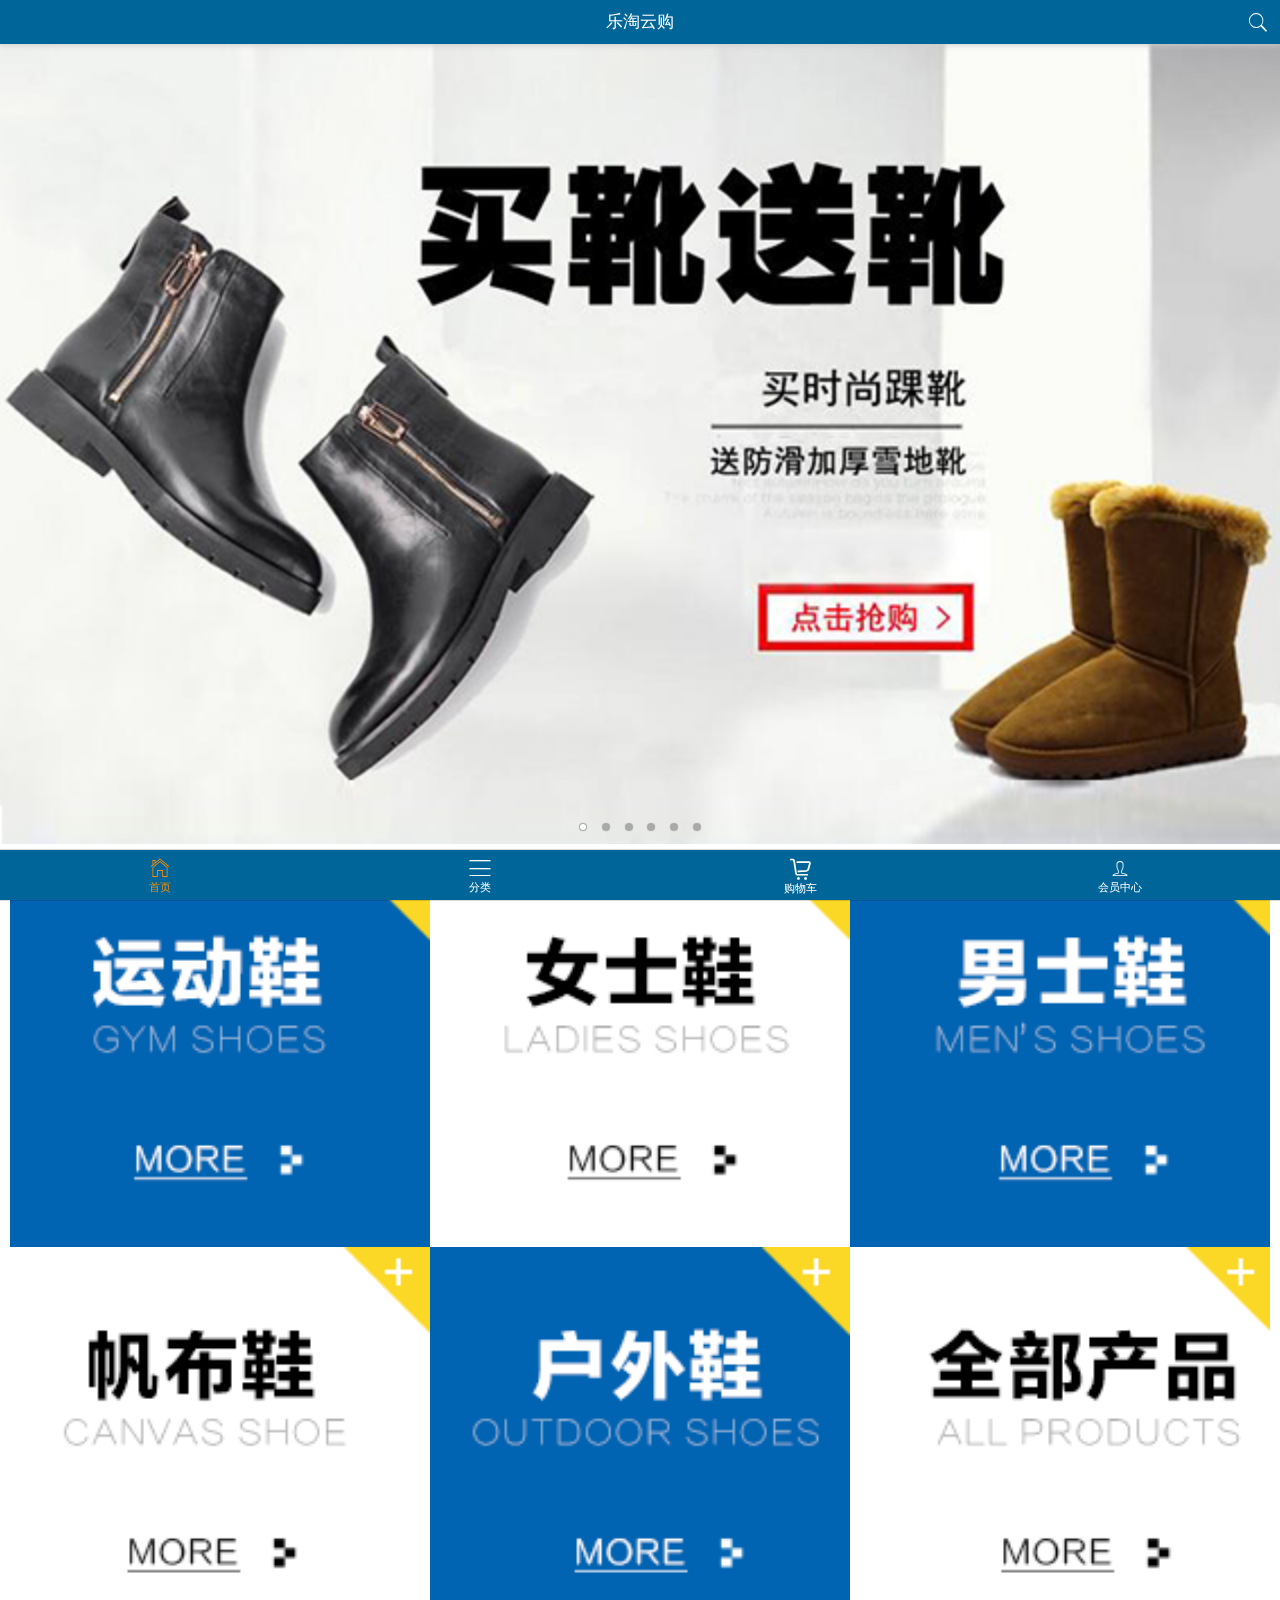
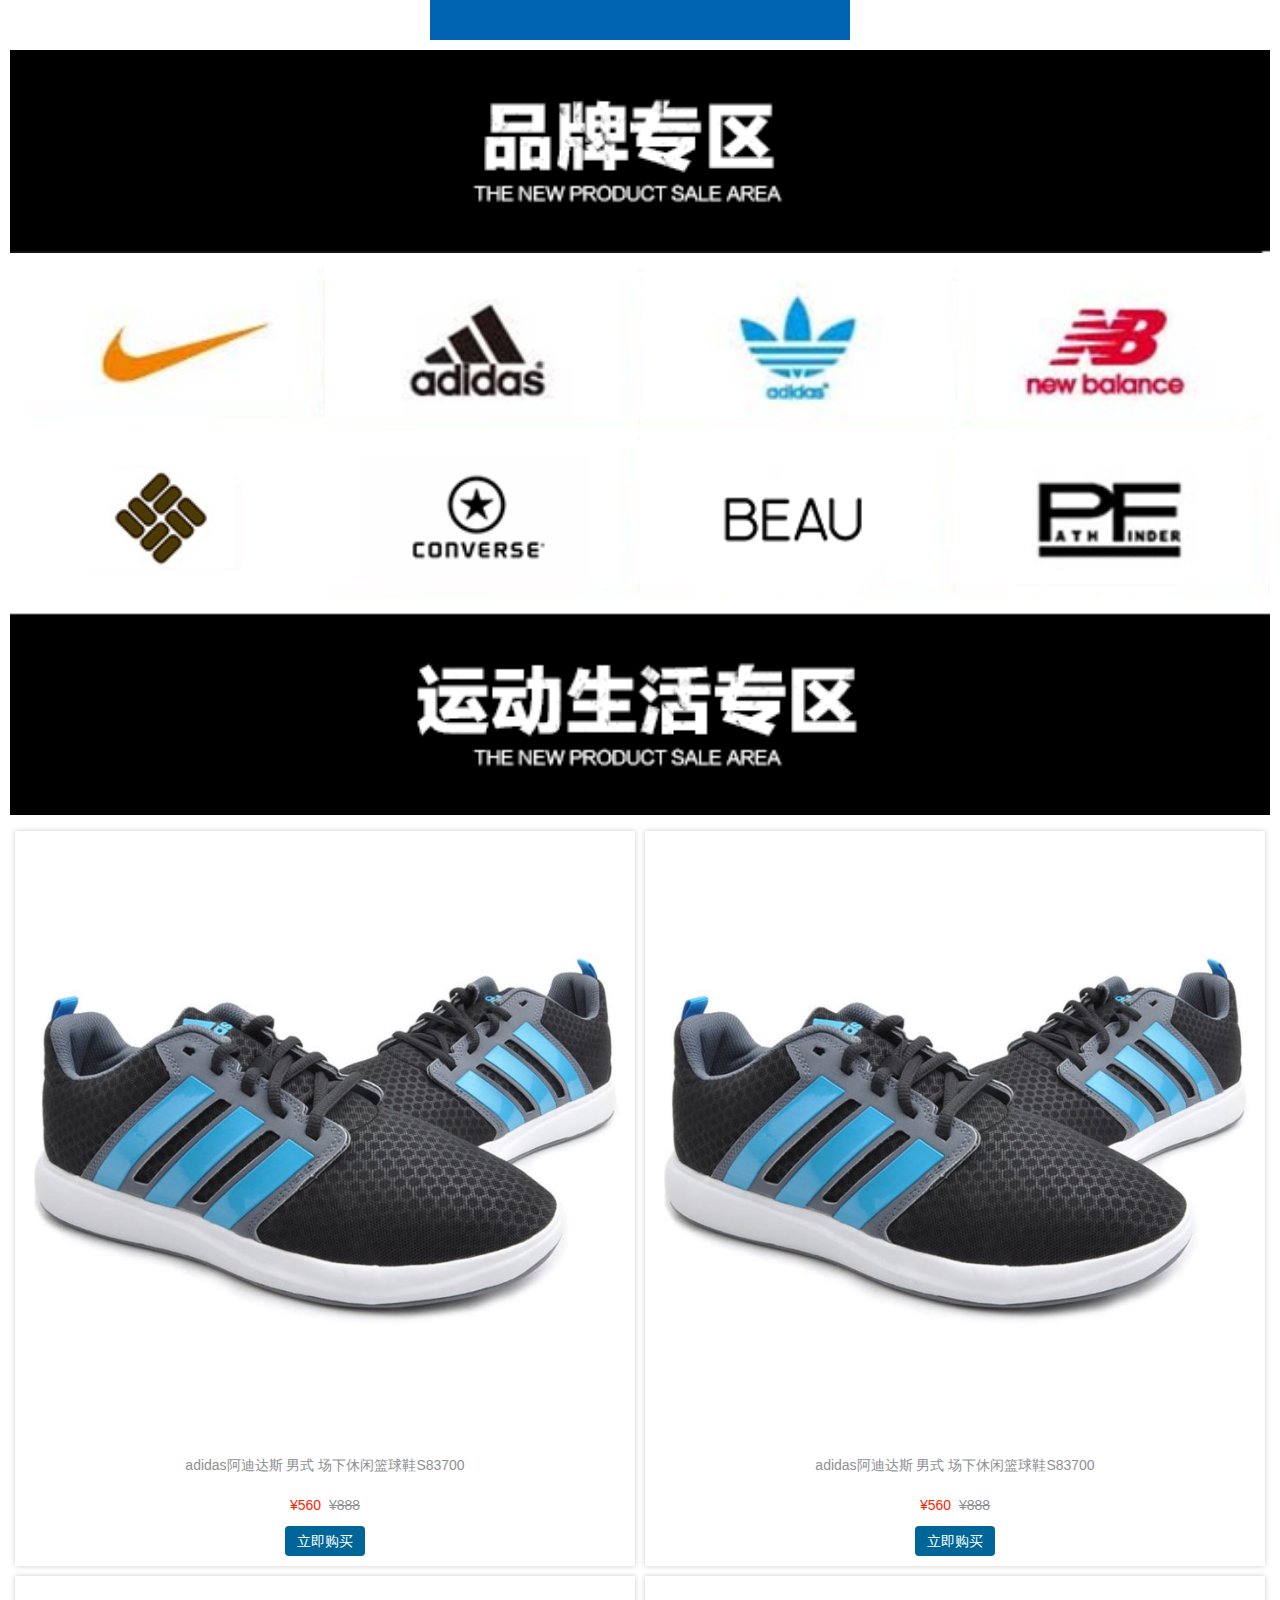
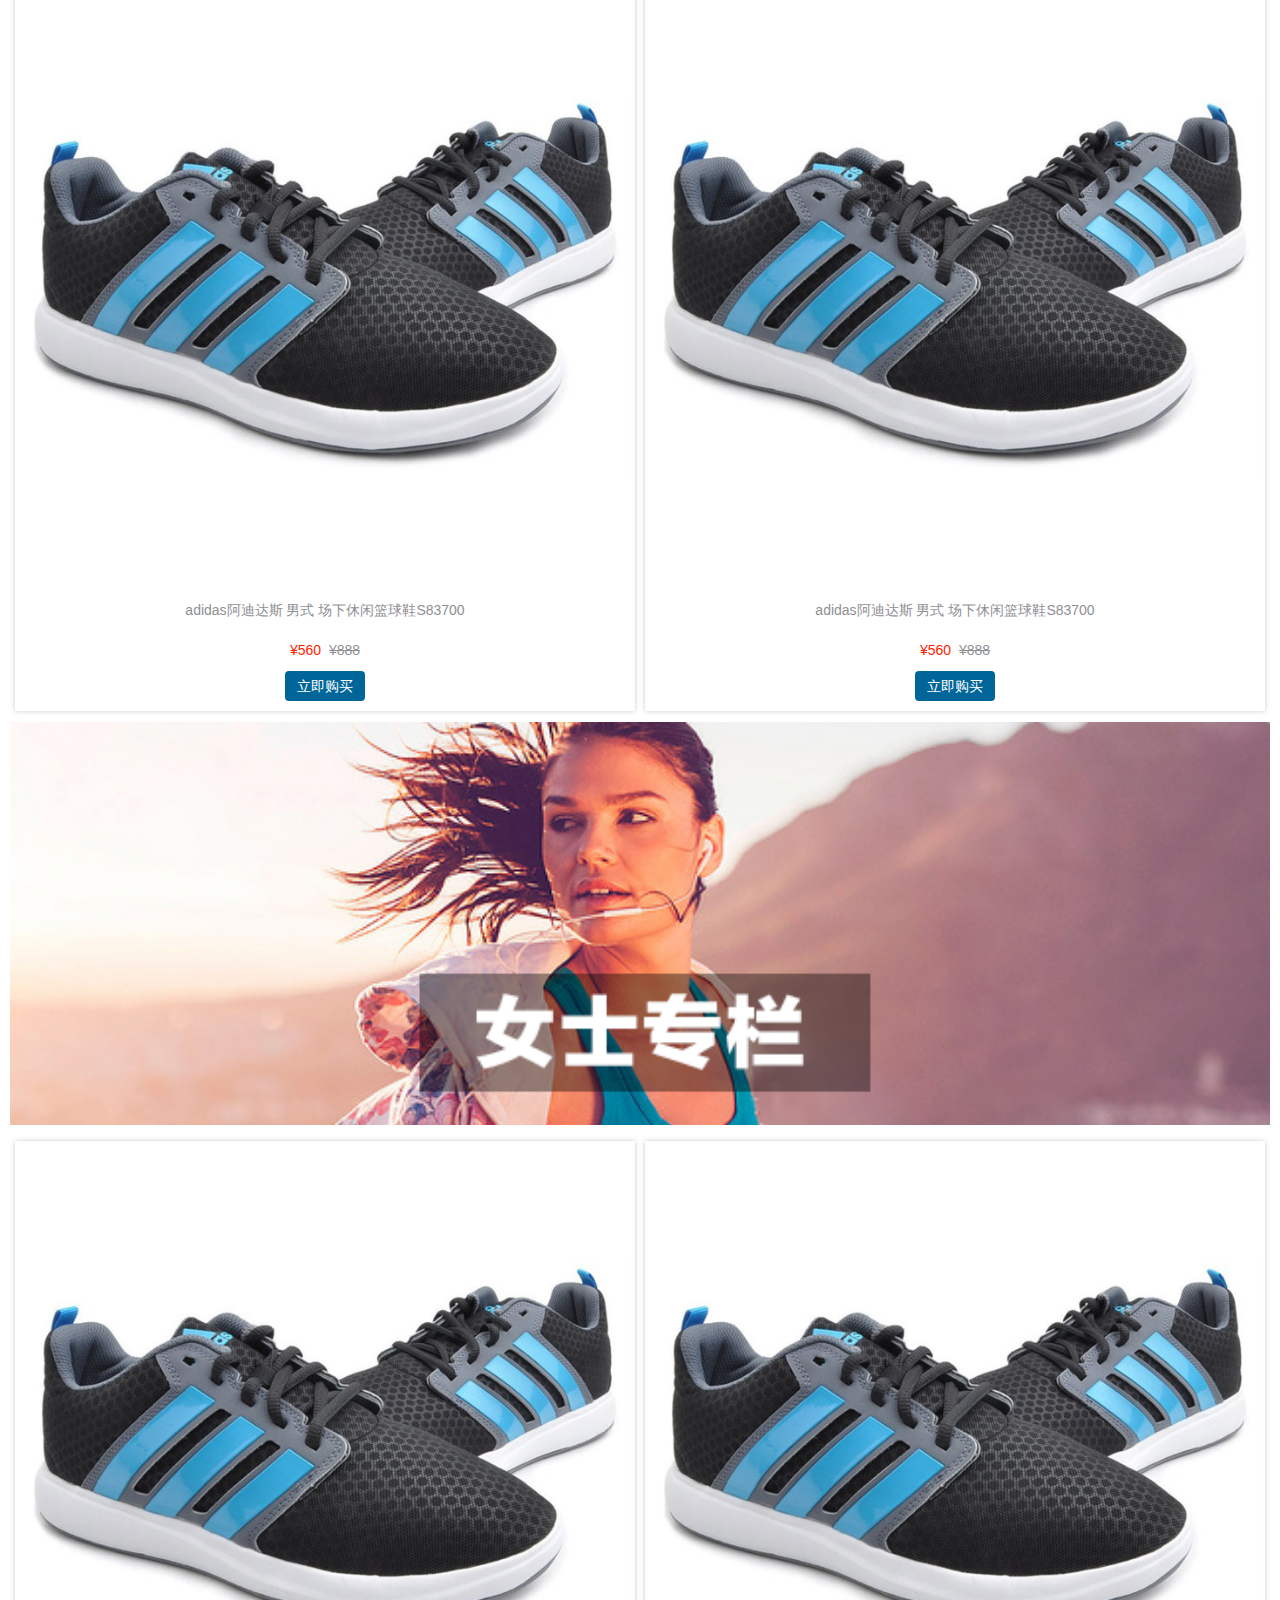
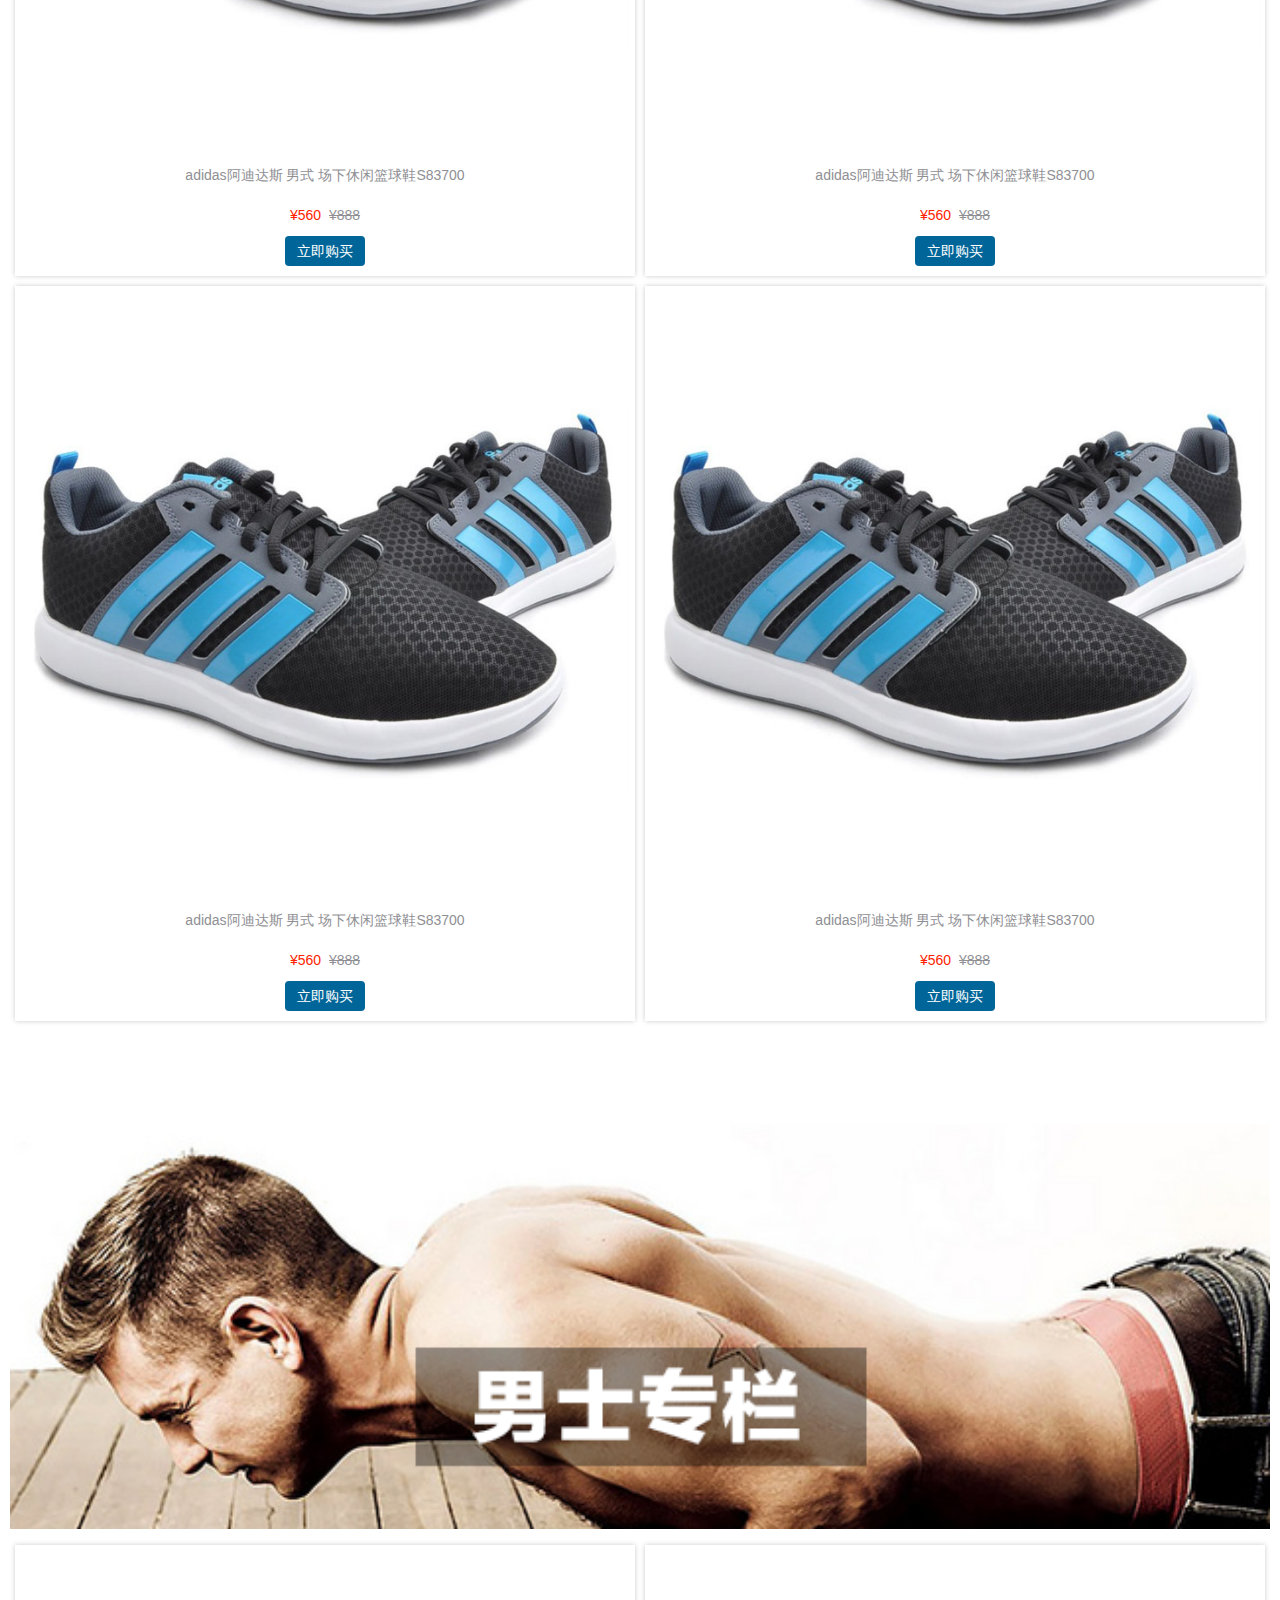
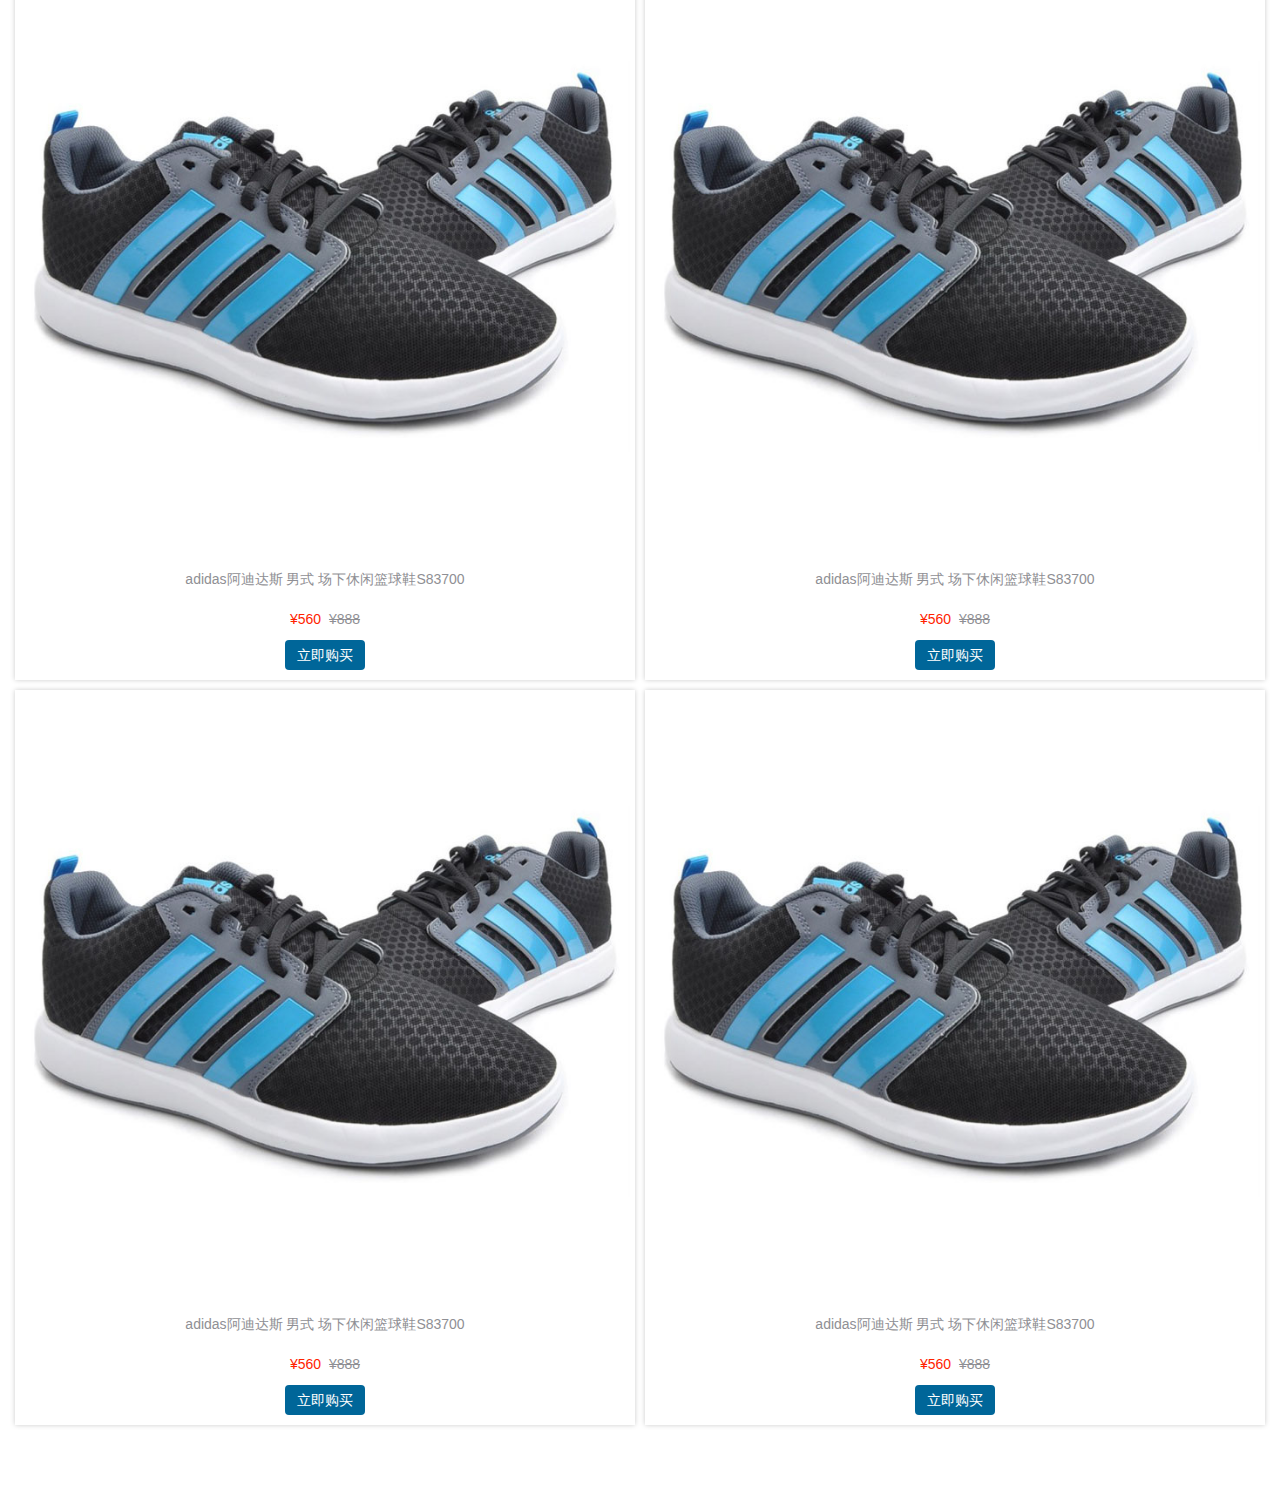
<file: public/m/index.html>
<!DOCTYPE html>
<html lang="en">
<head>
	<meta charset="UTF-8">
	<title>Document</title>
	<meta name="viewport" content="width=device-width, user-scalable=no, initial-scale=1.0, maximum-scale=1.0, minimum-scale=1.0">
	<link rel="stylesheet" href="assets/mui/css/mui.min.css">
	<link rel="stylesheet" href="css/base.css">
	<script src="assets/mui/js/mui.min.js"></script>
	<script src="assets/zepto/zepto.min.js"></script>
	<script src="js/public.js"></script>
</head>
<body>
	<header class="mui-bar mui-bar-nav my-header">
		<h1 class="mui-title">乐淘云购</h1>
		<a href="search.html" class="mui-icon mui-icon-search mui-pull-right"></a>
	</header>
	<nav class="mui-bar mui-bar-tab my-footer">
		<a class="mui-tab-item mui-active" href="index.html">
			<span class="mui-icon mui-icon-home"></span>
			<span class="mui-tab-label">首页</span>
		</a>
		<a class="mui-tab-item" href="category.html">
			<span class="mui-icon mui-icon-bars"></span>
			<span class="mui-tab-label">分类</span>
		</a>
		<a class="mui-tab-item" href="cart.html">
			<span class="mui-icon iconfont icon-daohanggouwuche"></span>
			<span class="mui-tab-label">购物车</span>
		</a>
		<a class="mui-tab-item" href="user.html">
			<span class="mui-icon mui-icon-person"></span>
			<span class="mui-tab-label">会员中心</span>
		</a>
	</nav>
	<div class="mui-content">

		<!-- 轮播图 -->
		<div class="mui-slider">
			<div class="mui-slider-group">
				<div class="mui-slider-item">
					<a href="#">
						<img src="images/banner1.png" />
					</a>
				</div>
				<div class="mui-slider-item">
					<a href="#">
						<img src="images/banner2.png" />
					</a>
				</div>
				<div class="mui-slider-item">
					<a href="#">
						<img src="images/banner3.png" />
					</a>
				</div>
				<div class="mui-slider-item">
					<a href="#">
						<img src="images/banner4.png" />
					</a>
				</div>
				<div class="mui-slider-item">
					<a href="#">
						<img src="images/banner5.png" />
					</a>
				</div>
				<div class="mui-slider-item">
					<a href="#">
						<img src="images/banner6.png" />
					</a>
				</div>
			</div>
			<div class="mui-slider-indicator">
				<div class="mui-indicator mui-active"></div>
				<div class="mui-indicator"></div>
				<div class="mui-indicator"></div>
				<div class="mui-indicator"></div>
				<div class="mui-indicator"></div>
				<div class="mui-indicator"></div>
			</div>
		</div>
		<!-- /轮播图 -->

		<!-- 导航链接 -->
		<div class="nav-links mui-clearfix">
			<a href="#">
				<img src="images/nav1.png">
			</a>
			<a href="#">
				<img src="images/nav2.png">
			</a>
			<a href="#">
				<img src="images/nav3.png">
			</a>
			<a href="#">
				<img src="images/nav4.png">
			</a>
			<a href="#">
				<img src="images/nav5.png">
			</a>
			<a href="#">
				<img src="images/nav6.png">
			</a>
		</div>
		<!-- /导航链接 -->

		<!-- 品牌专区 -->
		<div class="brand">
			<img src="images/title0.png" class="title">
			<ul>
				<li><a href=""><img src="images/brand1.png" alt=""></a></li>
				<li><a href=""><img src="images/brand2.png" alt=""></a></li>
				<li><a href=""><img src="images/brand3.png" alt=""></a></li>
				<li><a href=""><img src="images/brand4.png" alt=""></a></li>
				<li><a href=""><img src="images/brand5.png" alt=""></a></li>
				<li><a href=""><img src="images/brand6.png" alt=""></a></li>
				<li><a href=""><img src="images/brand7.png" alt=""></a></li>
				<li><a href=""><img src="images/brand8.png" alt=""></a></li>
			</ul>
		</div>
		<!-- /品牌专区 -->

		<!-- 运动生活专区 -->
		<div class="product">
			<img src="images/title1.png" class="title">
			<ul class="mui-clearfix">
				<li>
					<a href="#">
						<img src="images/product.jpg">
						<span class="name">
							adidas阿迪达斯 男式 场下休闲篮球鞋S83700
						</span>
						<p>
							<span>¥560</span>
							<span>¥888</span>
						</p>
						<span class="buy-now">立即购买</span>
					</a>
				</li>
				<li>
					<a href="#">
						<img src="images/product.jpg">
						<span class="name">
							adidas阿迪达斯 男式 场下休闲篮球鞋S83700
						</span>
						<p>
							<span>¥560</span>
							<span>¥888</span>
						</p>
						<span class="buy-now">立即购买</span>
					</a>
				</li>
				<li>
					<a href="#">
						<img src="images/product.jpg">
						<span class="name">
							adidas阿迪达斯 男式 场下休闲篮球鞋S83700
						</span>
						<p>
							<span>¥560</span>
							<span>¥888</span>
						</p>
						<span class="buy-now">立即购买</span>
					</a>
				</li>
				<li>
					<a href="#">
						<img src="images/product.jpg">
						<span class="name">
							adidas阿迪达斯 男式 场下休闲篮球鞋S83700
						</span>
						<p>
							<span>¥560</span>
							<span>¥888</span>
						</p>
						<span class="buy-now">立即购买</span>
					</a>
				</li>
			</ul>
		</div>
		<!-- /运动生活专区 -->

		<!-- 女士专栏 -->
		<div class="product">
			<img src="images/title2.png" class="title">
			<ul class="mui-clearfix">
				<li>
					<a href="#">
						<img src="images/product.jpg">
						<span class="name">
							adidas阿迪达斯 男式 场下休闲篮球鞋S83700
						</span>
						<p>
							<span>¥560</span>
							<span>¥888</span>
						</p>
						<span class="buy-now">立即购买</span>
					</a>
				</li>
				<li>
					<a href="#">
						<img src="images/product.jpg">
						<span class="name">
							adidas阿迪达斯 男式 场下休闲篮球鞋S83700
						</span>
						<p>
							<span>¥560</span>
							<span>¥888</span>
						</p>
						<span class="buy-now">立即购买</span>
					</a>
				</li>
				<li>
					<a href="#">
						<img src="images/product.jpg">
						<span class="name">
							adidas阿迪达斯 男式 场下休闲篮球鞋S83700
						</span>
						<p>
							<span>¥560</span>
							<span>¥888</span>
						</p>
						<span class="buy-now">立即购买</span>
					</a>
				</li>
				<li>
					<a href="#">
						<img src="images/product.jpg">
						<span class="name">
							adidas阿迪达斯 男式 场下休闲篮球鞋S83700
						</span>
						<p>
							<span>¥560</span>
							<span>¥888</span>
						</p>
						<span class="buy-now">立即购买</span>
					</a>
				</li>
			</ul>
		</div>
		<!-- /女士专栏 -->

		<!-- 男士专栏 -->
		<div class="product">
			<img src="images/title3.png" class="title">
			<ul class="mui-clearfix">
				<li>
					<a href="#">
						<img src="images/product.jpg">
						<span class="name">
							adidas阿迪达斯 男式 场下休闲篮球鞋S83700
						</span>
						<p>
							<span>¥560</span>
							<span>¥888</span>
						</p>
						<span class="buy-now">立即购买</span>
					</a>
				</li>
				<li>
					<a href="#">
						<img src="images/product.jpg">
						<span class="name">
							adidas阿迪达斯 男式 场下休闲篮球鞋S83700
						</span>
						<p>
							<span>¥560</span>
							<span>¥888</span>
						</p>
						<span class="buy-now">立即购买</span>
					</a>
				</li>
				<li>
					<a href="#">
						<img src="images/product.jpg">
						<span class="name">
							adidas阿迪达斯 男式 场下休闲篮球鞋S83700
						</span>
						<p>
							<span>¥560</span>
							<span>¥888</span>
						</p>
						<span class="buy-now">立即购买</span>
					</a>
				</li>
				<li>
					<a href="#">
						<img src="images/product.jpg">
						<span class="name">
							adidas阿迪达斯 男式 场下休闲篮球鞋S83700
						</span>
						<p>
							<span>¥560</span>
							<span>¥888</span>
						</p>
						<span class="buy-now">立即购买</span>
					</a>
				</li>
			</ul>
		</div>
		<!-- /男士专栏 -->
	</div>
</body>
</html>
</file>
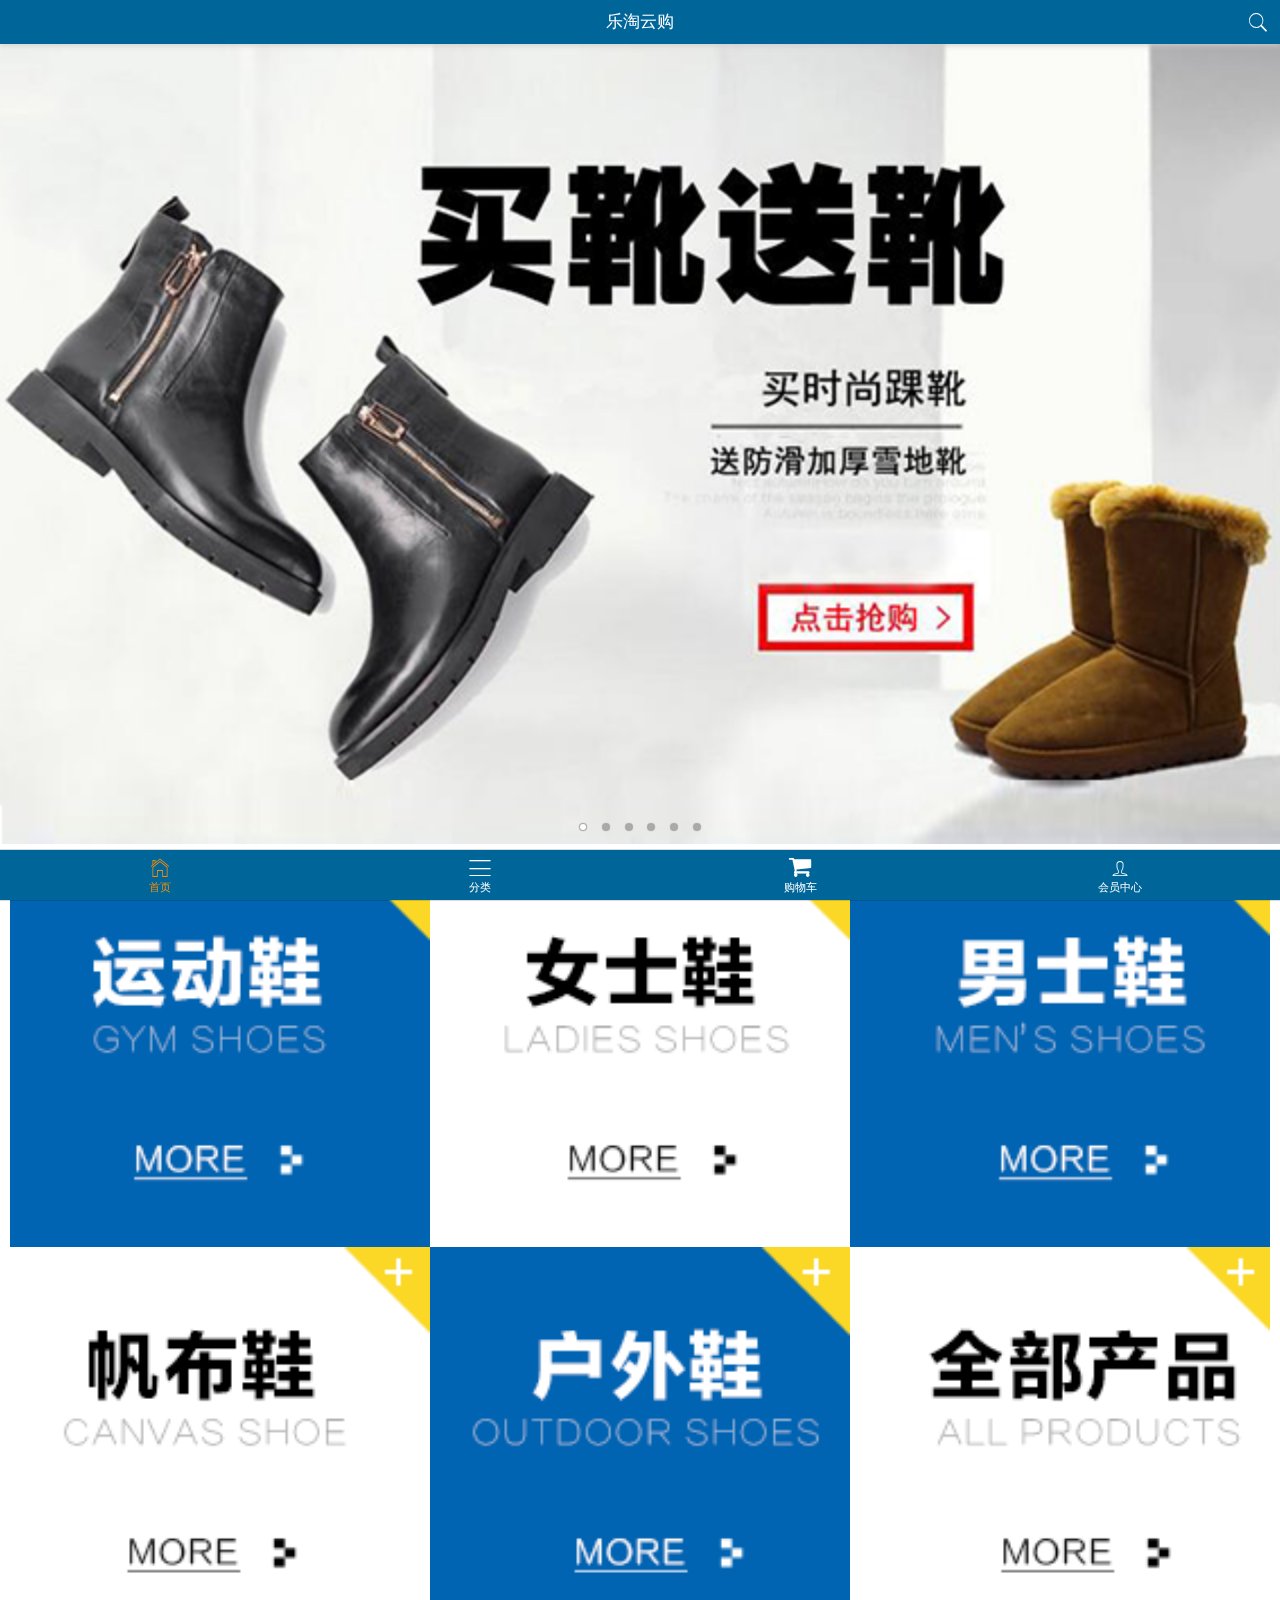
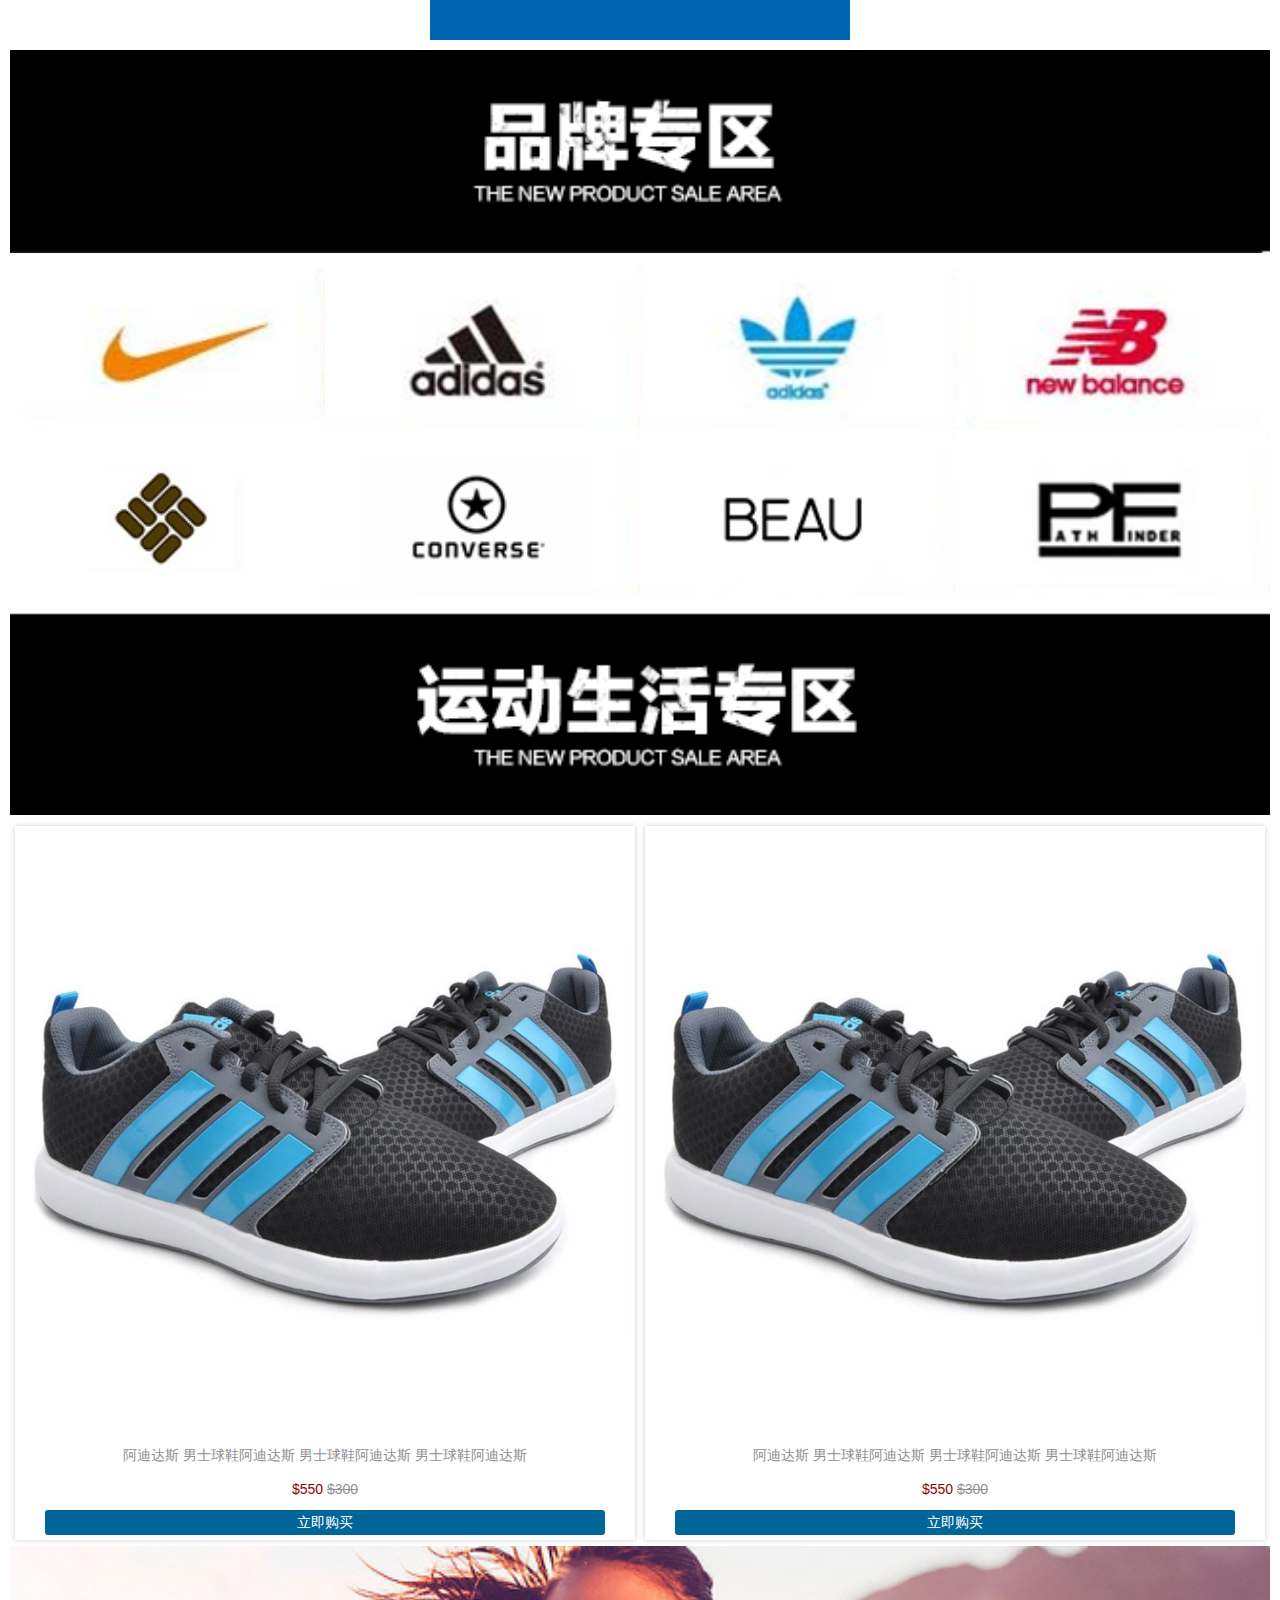
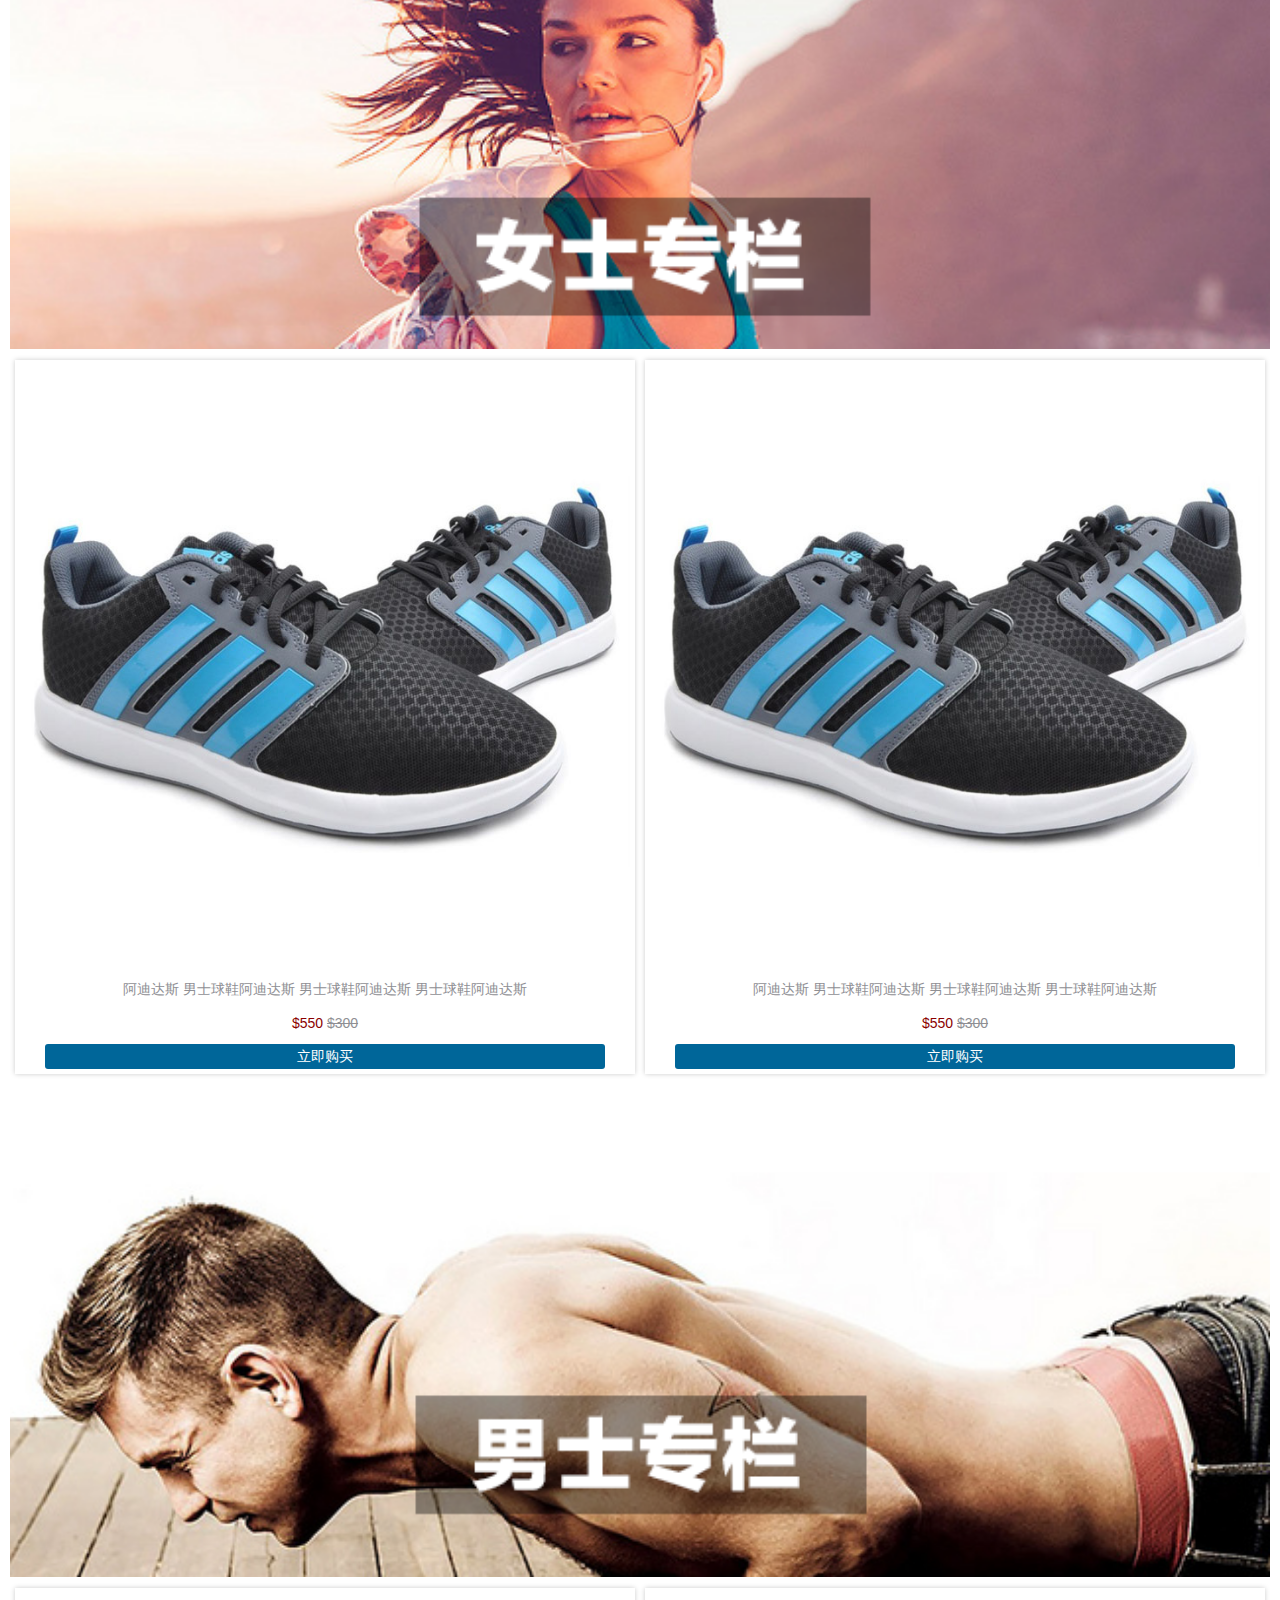
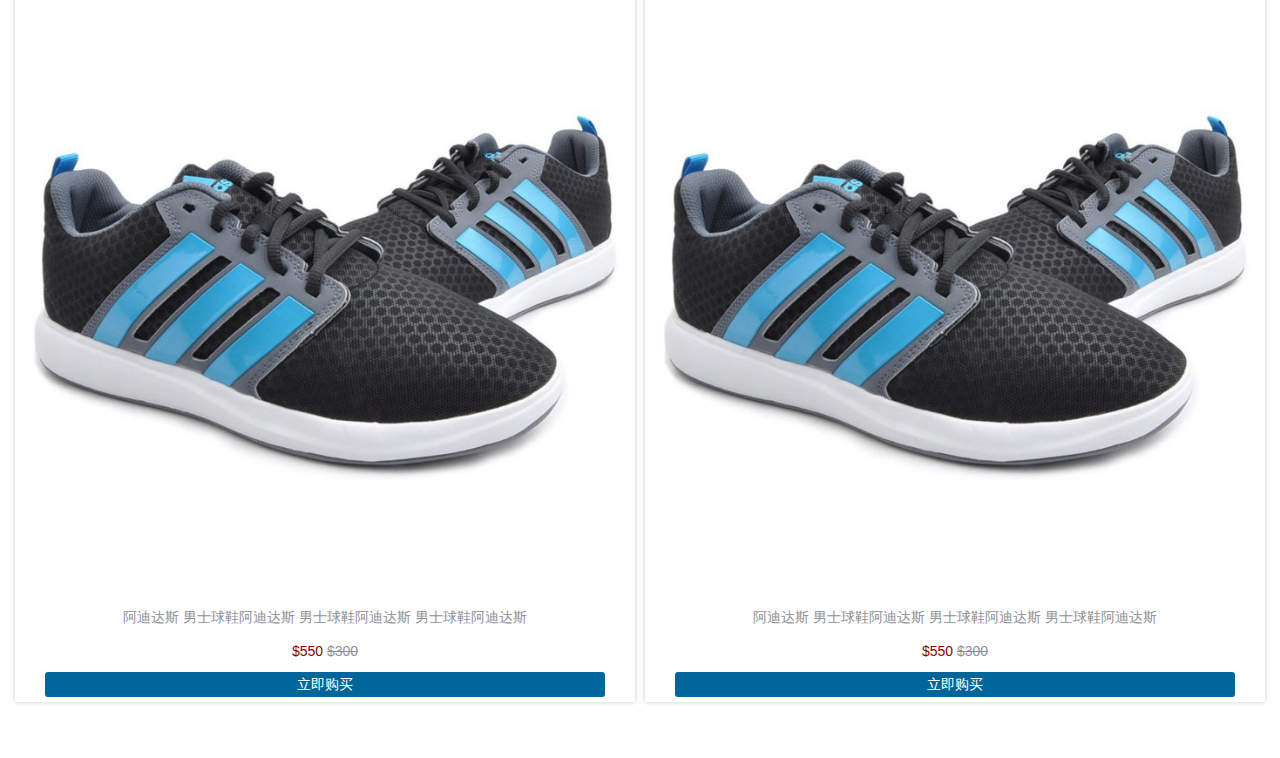
<file: public/m0/index.html>
<!DOCTYPE html>
<html lang="en">
  <head>
    <meta charset="UTF-8" />
    <meta name="viewport" content="width=device-width, initial-scale=1.0" />
    <title>乐淘</title>
    <link rel="stylesheet" href="assets/mui/css/mui.min.css" />
    <link rel="stylesheet" href="assets/fontAwesome/css/font-awesome.min.css" />
    <link rel="stylesheet" href="css/base.css" />
    <script src="assets/mui/js/mui.min.js"></script>
    <script src="assets/zepto/zepto.min.js"></script>
    <script src="js/public.js"></script>
  </head>
  <body>
    <header class="mui-bar mui-bar-nav my-header">
      <h1 class="mui-title">乐淘云购</h1>
      <a href="search.html" class="mui-icon mui-icon-search mui-pull-right"></a>
    </header>
    <nav class="mui-bar mui-bar-tab footer my-footer">
      <a class="mui-tab-item mui-active" href="index.html">
        <span class="mui-icon mui-icon-home"></span>
        <span class="mui-tab-label">首页</span>
      </a>
      <a class="mui-tab-item" href="category.html">
        <span class="mui-icon mui-icon-bars"></span>
        <span class="mui-tab-label">分类</span>
      </a>
      <a class="mui-tab-item" href="cart.html">
        <span class="mui-icon fa fa-shopping-cart"></span>
        <span class="mui-tab-label">购物车</span>
      </a>
      <a class="mui-tab-item" href="user.html">
        <span class="mui-icon mui-icon-person"></span>
        <span class="mui-tab-label">会员中心</span>
      </a>
    </nav>
    <div class="mui-content">
        <!-- 轮播图 -->
      <div class="mui-slider">
        <div class="mui-slider-group mui-slider-loop">
          <div class="mui-slider-item mui-slider-item-duplicate">
            <a href="#"><img src="images/banner6.png" /></a>
          </div>
          <div class="mui-slider-item">
            <a href="#"><img src="images/banner1.png" /></a>
          </div>
          <div class="mui-slider-item">
            <a href="#"><img src="images/banner2.png" /></a>
          </div>
          <div class="mui-slider-item">
            <a href="#"><img src="images/banner3.png" /></a>
          </div>
          <div class="mui-slider-item">
            <a href="#"><img src="images/banner4.png" /></a>
          </div>
          <div class="mui-slider-item">
            <a href="#"><img src="images/banner5.png" /></a>
          </div>
          <div class="mui-slider-item">
            <a href="#"><img src="images/banner6.png" /></a>
          </div>
          <div class="mui-slider-item mui-slider-item-duplicate">
            <a href="#"><img src="images/banner1.png" /></a>
          </div>
        </div>
        <div class="mui-slider-indicator">
          <div class="mui-indicator mui-active"></div>
          <div class="mui-indicator"></div>
          <div class="mui-indicator"></div>
          <div class="mui-indicator"></div>
          <div class="mui-indicator"></div>
          <div class="mui-indicator"></div>
        </div>
      </div>
      <!-- /轮播图 -->
      <!-- 导航链接 -->
      <div class="nav-links mui-clearfix">
        <a href="#">
            <img src="images/nav1.png" alt="">
        </a>
        <a href="#">
            <img src="images/nav2.png" alt="">
        </a>
        <a href="#">
            <img src="images/nav3.png" alt="">
        </a>
        <a href="#">
            <img src="images/nav4.png" alt="">
        </a>
        <a href="#">
            <img src="images/nav5.png" alt="">
        </a>
        <a href="#">
            <img src="images/nav6.png" alt="">
        </a>
      </div>
      <!-- /导航链接 -->
      <!-- 品牌专区 -->
      <div class="brand">
        <img src="images/title0.png" class="title" alt="">
        <ul class="mui-clearfix">
            <li><a href="#"><img src="images/brand1.png" alt="1"></a></li>
            <li><a href="#"><img src="images/brand2.png" alt="2"></a></li>
            <li><a href="#"><img src="images/brand3.png" alt="3"></a></li>
            <li><a href="#"><img src="images/brand4.png" alt="4"></a></li>
            <li><a href="#"><img src="images/brand5.png" alt="5"></a></li>
            <li><a href="#"><img src="images/brand6.png" alt="6"></a></li>
            <li><a href="#"><img src="images/brand7.png" alt="7"></a></li>
            <li><a href="#"><img src="images/brand8.png" alt="8"></a></li>
        </ul>
      </div>
      <!-- /品牌专区 -->
      <!-- 运动生活专区 -->
      <div class="product">
        <img src="images/title1.png" class="title" alt="">
        <ul class="mui-clearfix">
            <li>
                <a href="#">
                    <img src="images/product.jpg" alt="">
                    <span class="name">阿迪达斯 男士球鞋阿迪达斯 男士球鞋阿迪达斯 男士球鞋阿迪达斯 </span>
                    <p>
                        <span>$550</span>
                        <span>$300</span>
                    </p>
                    <span class="buy-now">立即购买</span>
                </a>
            </li>
            <li>
                <a href="#">
                    <img src="images/product.jpg" alt="">
                    <span class="name">阿迪达斯 男士球鞋阿迪达斯 男士球鞋阿迪达斯 男士球鞋阿迪达斯 </span>
                    <p>
                        <span>$550</span>
                        <span>$300</span>
                    </p>
                    <span class="buy-now">立即购买</span>
                </a>
            </li>
        </ul>
      </div>
      <!-- /运动生活专区 -->
      <!-- 女士专栏 -->
      <div class="product">
        <img src="images/title2.png" class="title" alt="">
        <ul class="mui-clearfix">
            <li>
                <a href="#">
                    <img src="images/product.jpg" alt="">
                    <span class="name">阿迪达斯 男士球鞋阿迪达斯 男士球鞋阿迪达斯 男士球鞋阿迪达斯 </span>
                    <p>
                        <span>$550</span>
                        <span>$300</span>
                    </p>
                    <span class="buy-now">立即购买</span>
                </a>
            </li>
            <li>
                <a href="#">
                    <img src="images/product.jpg" alt="">
                    <span class="name">阿迪达斯 男士球鞋阿迪达斯 男士球鞋阿迪达斯 男士球鞋阿迪达斯 </span>
                    <p>
                        <span>$550</span>
                        <span>$300</span>
                    </p>
                    <span class="buy-now">立即购买</span>
                </a>
            </li>
        </ul>
      </div>
      <!-- /女士专栏 -->
      <!-- 男士专栏 -->
      <div class="product">
        <img src="images/title3.png" class="title" alt="">
        <ul class="mui-clearfix">
            <li>
                <a href="#">
                    <img src="images/product.jpg" alt="">
                    <span class="name">阿迪达斯 男士球鞋阿迪达斯 男士球鞋阿迪达斯 男士球鞋阿迪达斯 </span>
                    <p>
                        <span>$550</span>
                        <span>$300</span>
                    </p>
                    <span class="buy-now">立即购买</span>
                </a>
            </li>
            <li>
                <a href="#">
                    <img src="images/product.jpg" alt="">
                    <span class="name">阿迪达斯 男士球鞋阿迪达斯 男士球鞋阿迪达斯 男士球鞋阿迪达斯 </span>
                    <p>
                        <span>$550</span>
                        <span>$300</span>
                    </p>
                    <span class="buy-now">立即购买</span>
                </a>
            </li>
        </ul>
      </div>
      <!-- /男士专栏 -->
    </div>
    <script>
      var gallery = mui(".mui-slider");
      gallery.slider({
        interval: 5000, //自动轮播周期，若为0则不自动播放，默认为0；
      });
    </script>
  </body>
</html>
</file>
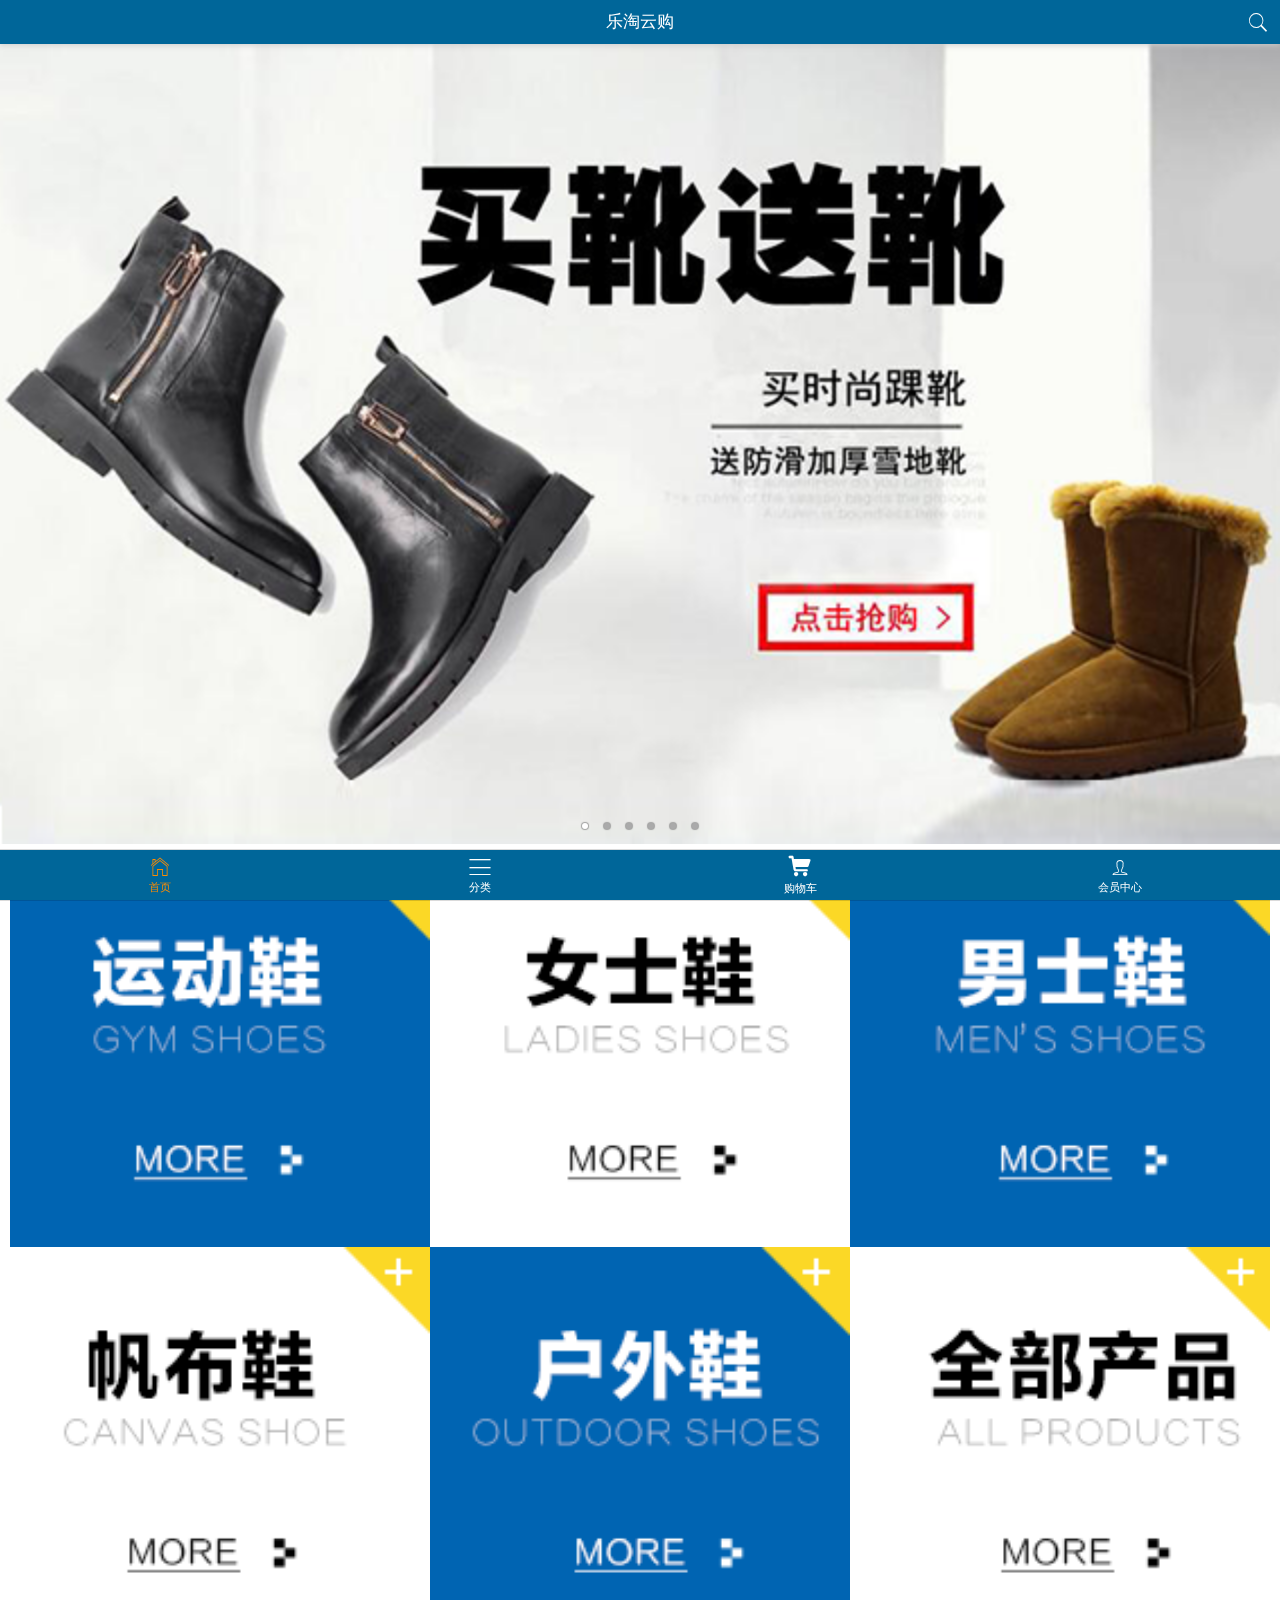
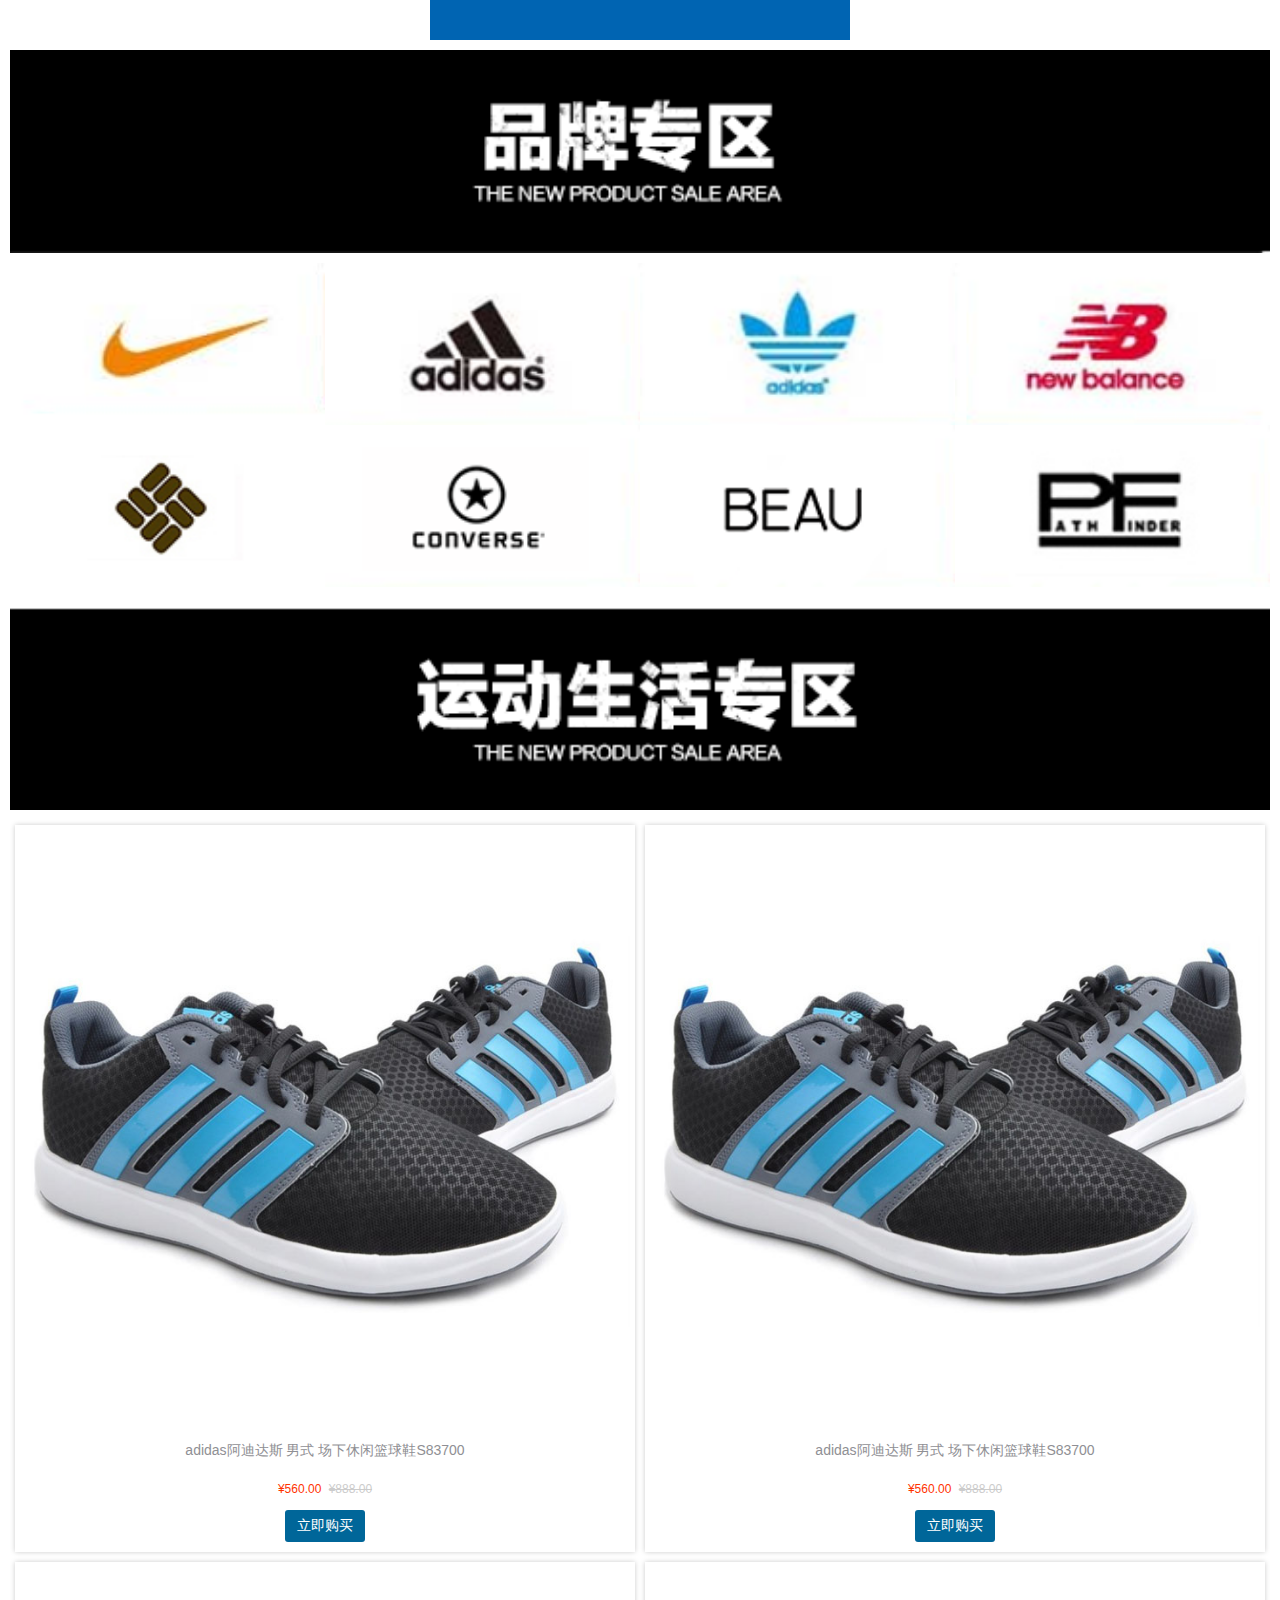
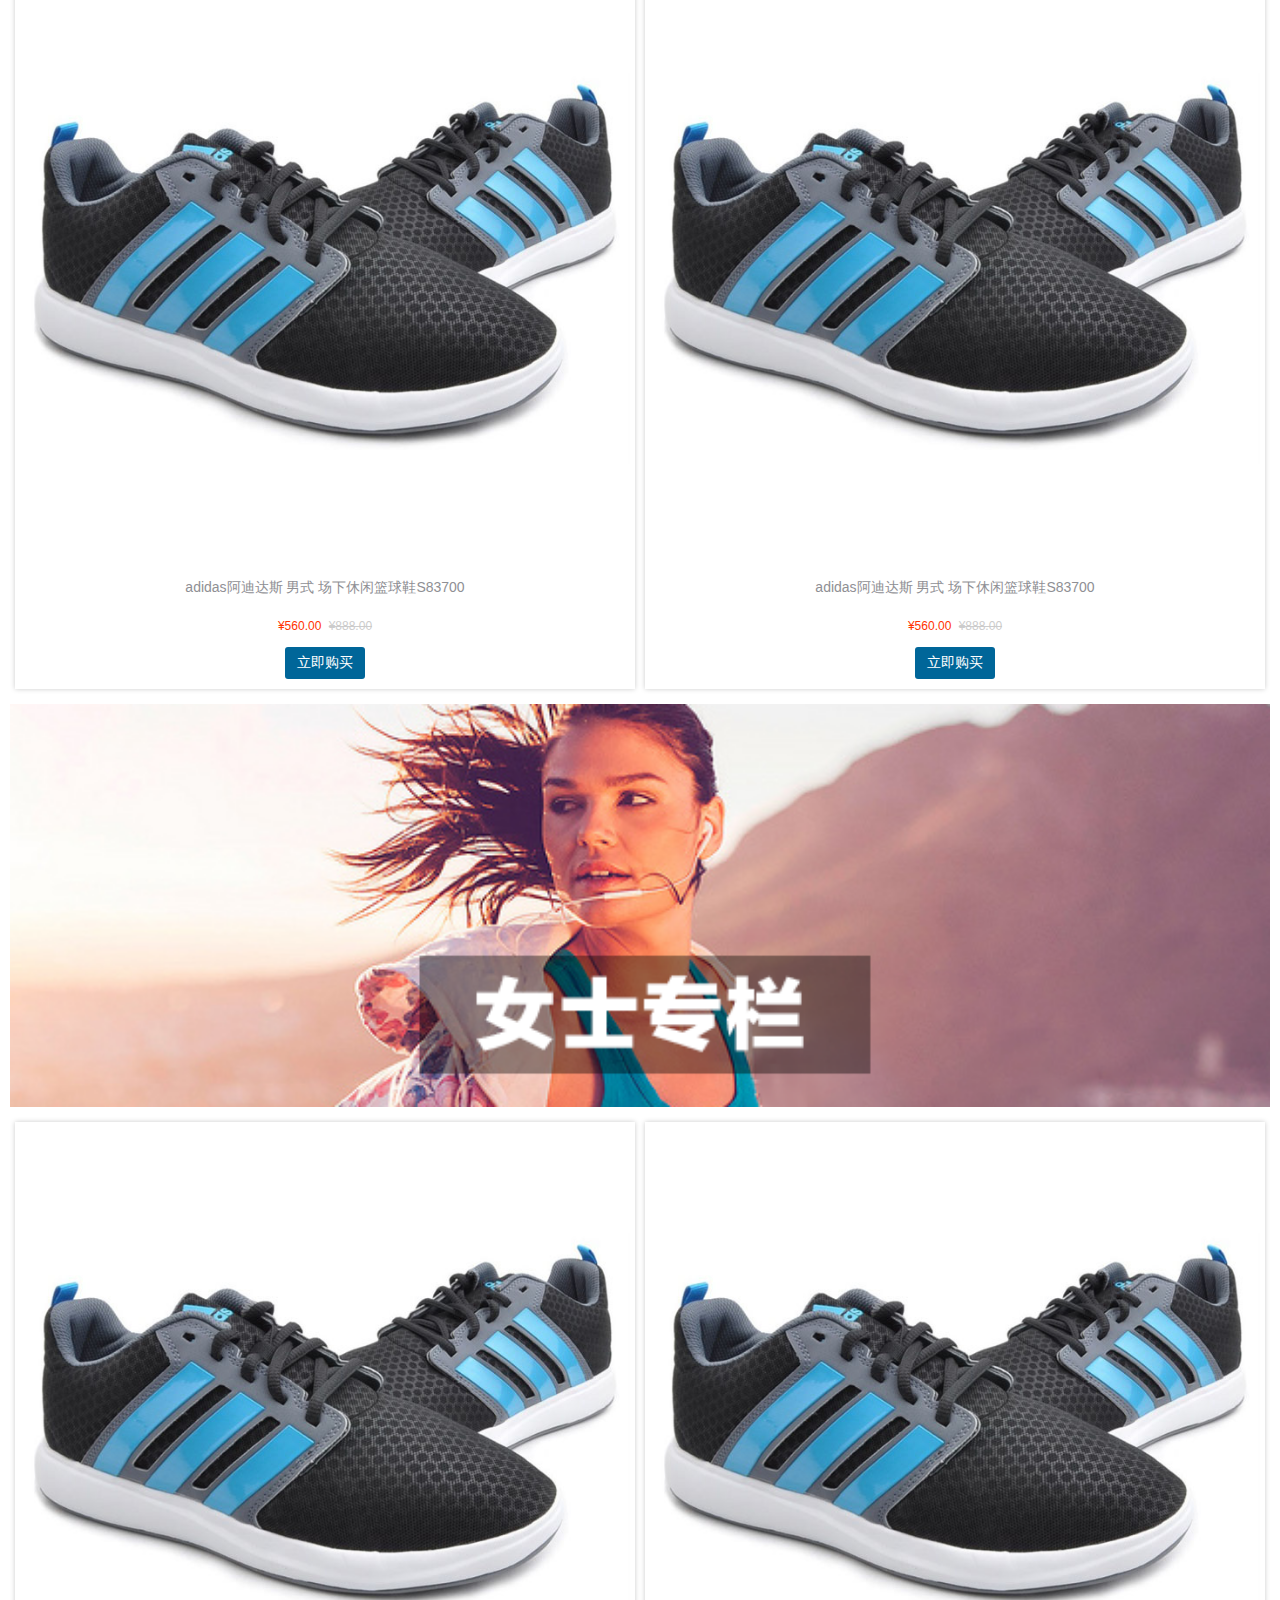
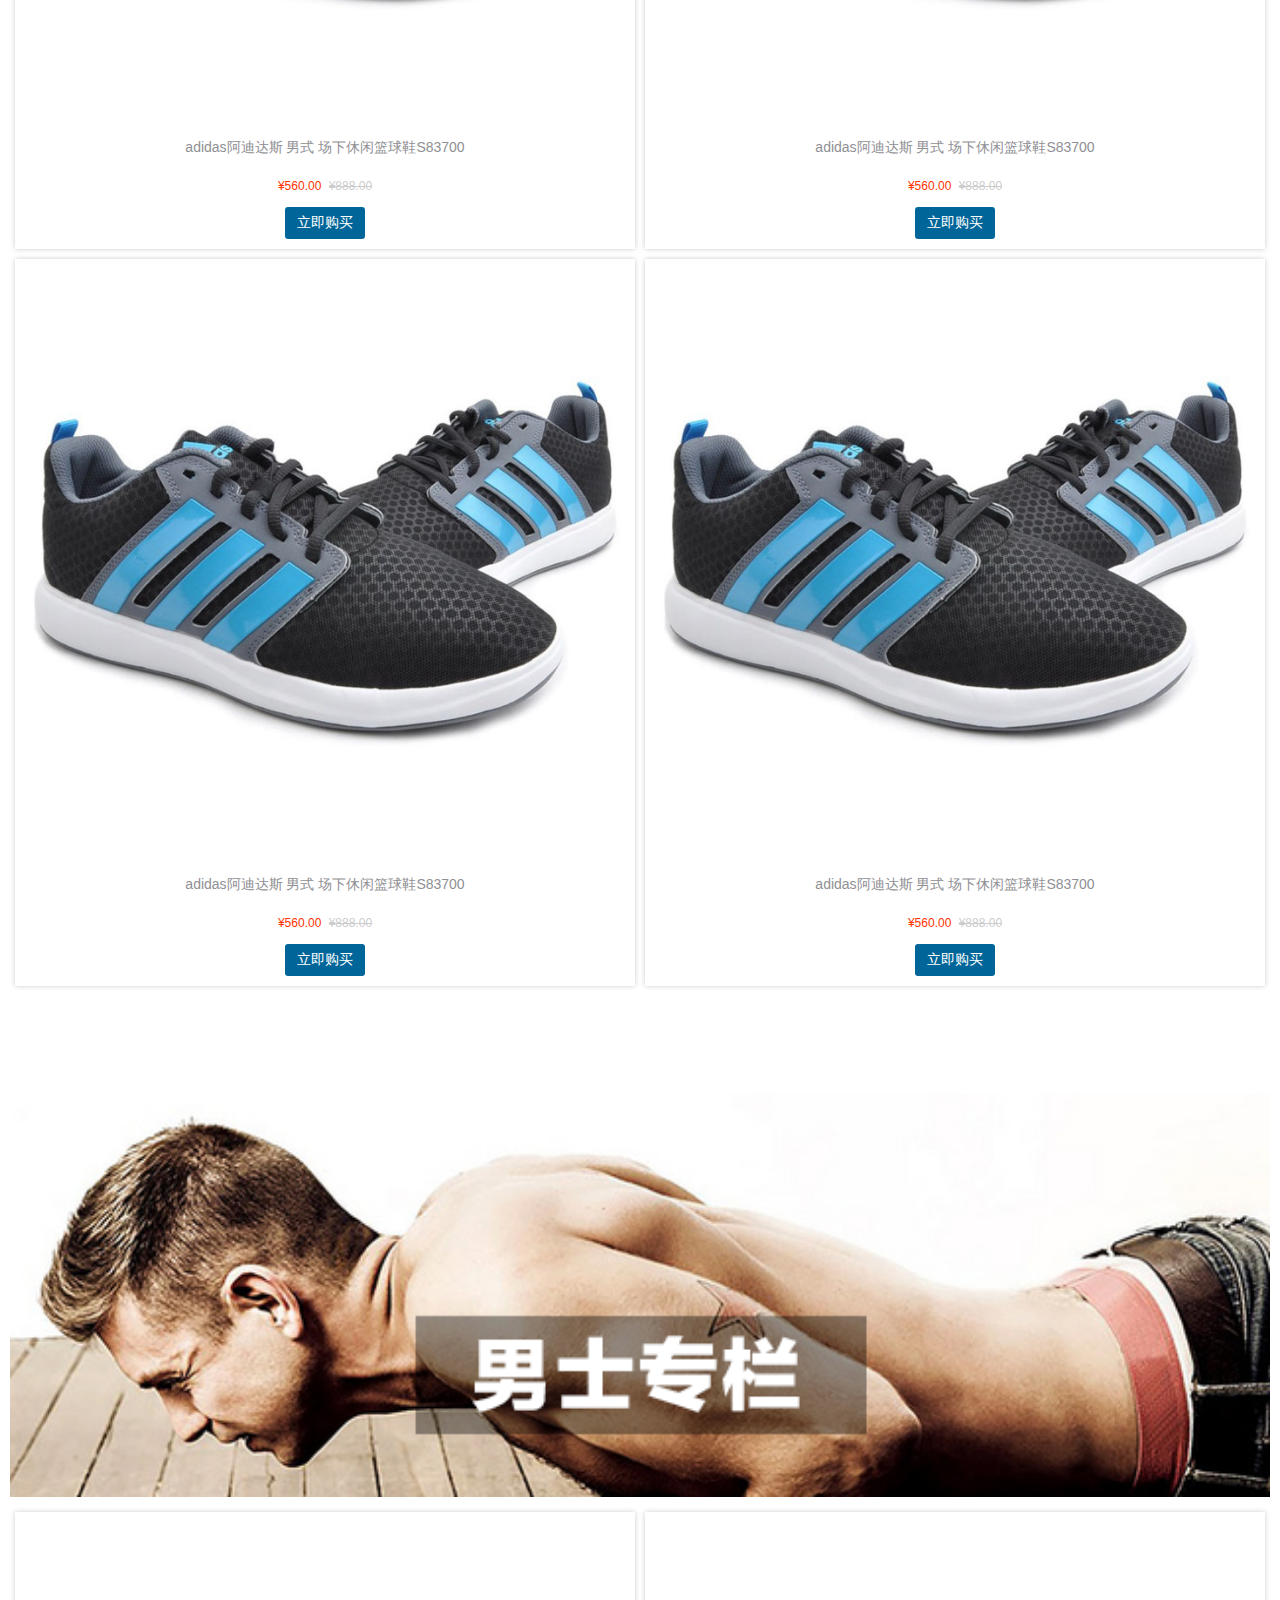
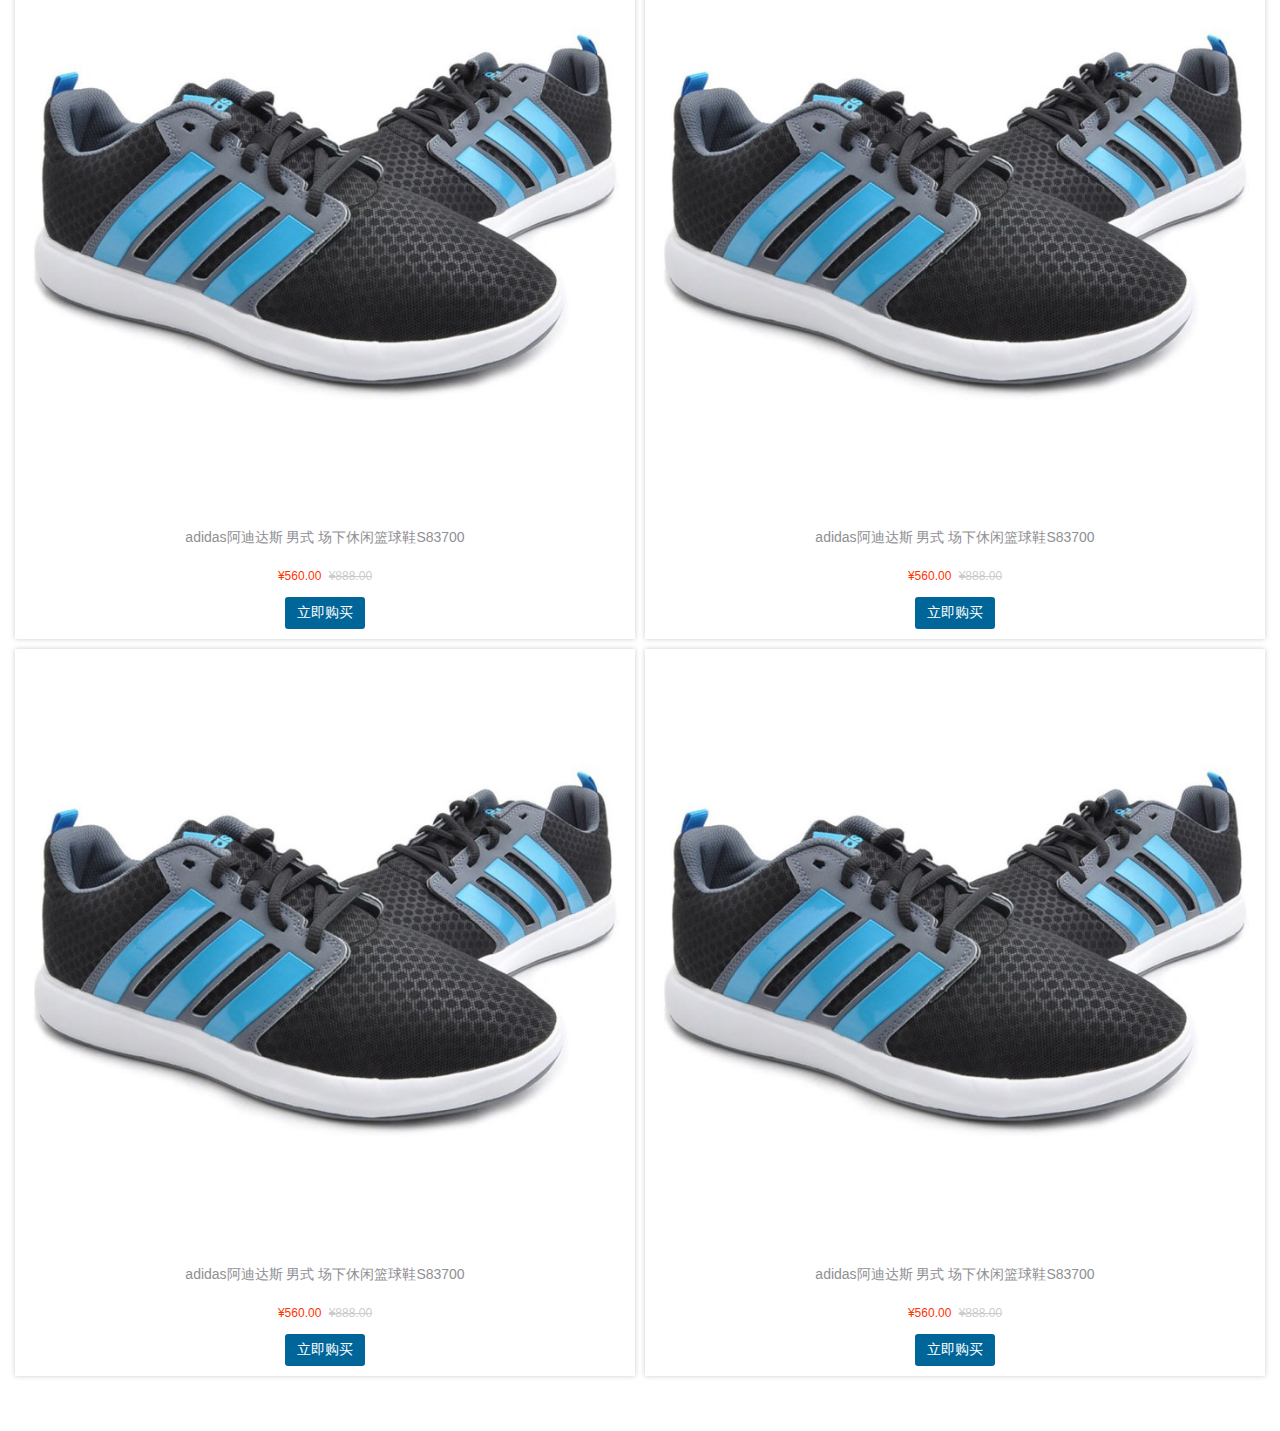
<file: public/mobile/index.html>
<!DOCTYPE html>
<html lang="en">
<head>
	<meta charset="UTF-8">
	<title>Document</title>
	<meta name="viewport" content="width=device-width, user-scalable=no, initial-scale=1.0, maximum-scale=1.0, minimum-scale=1.0">
	<link rel="stylesheet" href="assets/mui/css/mui.min.css">
	<link rel="stylesheet" href="assets/mui/css/iconfont.css">
	<link rel="stylesheet" href="css/base.css">
	<link rel="stylesheet" href="css/index.css">
	<script src="assets/zepto/zepto.min.js"></script>
	<script src="assets/mui/js/mui.min.js"></script>
	<script src="js/common.js"></script>
</head>
<body>

	<header class="mui-bar mui-bar-nav header">
		<h1 class="mui-title">乐淘云购</h1>
		<a href="search.html" class="mui-icon mui-icon-search mui-pull-right"></a>
	</header>
	<nav class="mui-bar mui-bar-tab footer">
		<a class="mui-tab-item mui-active" href="index.html">
			<span class="mui-icon mui-icon-home"></span>
			<span class="mui-tab-label">首页</span>
		</a>
		<a class="mui-tab-item" href="category.html">
			<span class="mui-icon mui-icon-bars"></span>
			<span class="mui-tab-label">分类</span>
		</a>
		<a class="mui-tab-item" href="cart.html">
			<span class="mui-icon iconfont icon-gouwuche"></span>
			<span class="mui-tab-label">购物车</span>
		</a>
		<a class="mui-tab-item" href="user.html">
			<span class="mui-icon mui-icon-person"></span>
			<span class="mui-tab-label">会员中心</span>
		</a>
	</nav>
	<div class="mui-content">
		<div class="mui-slider">
			<div class="mui-slider-group mui-slider-loop">
				<div class="mui-slider-item">
					<a href="#"><img src="images/banner6.png" /></a>
				</div>
				<div class="mui-slider-item">
					<a href="#"><img src="images/banner1.png" /></a>
				</div>
				<div class="mui-slider-item">
					<a href="#"><img src="images/banner2.png" /></a>
				</div>
				<div class="mui-slider-item">
					<a href="#"><img src="images/banner3.png" /></a>
				</div>
				<div class="mui-slider-item">
					<a href="#"><img src="images/banner4.png" /></a>
				</div>
				<div class="mui-slider-item">
					<a href="#"><img src="images/banner5.png" /></a>
				</div>
				<div class="mui-slider-item">
					<a href="#"><img src="images/banner6.png" /></a>
				</div>
				<div class="mui-slider-item">
					<a href="#"><img src="images/banner1.png" /></a>
				</div>
			</div>
			<div class="mui-slider-indicator indicator">
			    <div class="mui-indicator mui-active"></div>
			    <div class="mui-indicator"></div>
			    <div class="mui-indicator"></div>
			    <div class="mui-indicator"></div>
			    <div class="mui-indicator"></div>
			    <div class="mui-indicator"></div>
			</div>
		</div>
		<div class="nav-link mui-clearfix">
			<a href="#"><img src="images/nav1.png"></a>
			<a href="#"><img src="images/nav2.png"></a>
			<a href="#"><img src="images/nav3.png"></a>
			<a href="#"><img src="images/nav4.png"></a>
			<a href="#"><img src="images/nav5.png"></a>
			<a href="#"><img src="images/nav6.png"></a>
		</div>
		<div class="brand">
			<img src="images/title0.png" class="title">
			<ul class="list mui-clearfix">
				<li>
					<a href="#">
						<img src="images/brand1.png">
					</a>
				</li>
				<li>
					<a href="#">
						<img src="images/brand2.png">
					</a>
				</li>
				<li>
					<a href="#">
						<img src="images/brand3.png">
					</a>
				</li>
				<li>
					<a href="#">
						<img src="images/brand4.png">
					</a>
				</li>
				<li>
					<a href="#">
						<img src="images/brand5.png">
					</a>
				</li>
				<li>
					<a href="#">
						<img src="images/brand6.png">
					</a>
				</li>
				<li>
					<a href="#">
						<img src="images/brand7.png">
					</a>
				</li>
				<li>
					<a href="#">
						<img src="images/brand8.png">
					</a>
				</li>
			</ul>
		</div>
		<div class="product">
			<img src="images/title1.png" class="title">
			<ul class="list mui-clearfix">
				<li>
					<a href="#">
						<img src="images/product.jpg">
						<span class="name">
							adidas阿迪达斯 男式 场下休闲篮球鞋S83700
						</span>
						<p>
							<span>¥560.00</span>
							<span>¥888.00</span>
						</p>
						<button class="buy-now">立即购买</button>
					</a>
				</li>
				<li>
					<a href="#">
						<img src="images/product.jpg">
						<span class="name">
							adidas阿迪达斯 男式 场下休闲篮球鞋S83700
						</span>
						<p>
							<span>¥560.00</span>
							<span>¥888.00</span>
						</p>
						<button class="buy-now">立即购买</button>
					</a>
				</li>
				<li>
					<a href="#">
						<img src="images/product.jpg">
						<span class="name">
							adidas阿迪达斯 男式 场下休闲篮球鞋S83700
						</span>
						<p>
							<span>¥560.00</span>
							<span>¥888.00</span>
						</p>
						<button class="buy-now">立即购买</button>
					</a>
				</li>
				<li>
					<a href="#">
						<img src="images/product.jpg">
						<span class="name">
							adidas阿迪达斯 男式 场下休闲篮球鞋S83700
						</span>
						<p>
							<span>¥560.00</span>
							<span>¥888.00</span>
						</p>
						<button class="buy-now">立即购买</button>
					</a>
				</li>
			</ul>
		</div>
		<div class="product">
			<img src="images/title2.png" class="title">
			<ul class="list mui-clearfix">
				<li>
					<a href="#">
						<img src="images/product.jpg">
						<span class="name">
							adidas阿迪达斯 男式 场下休闲篮球鞋S83700
						</span>
						<p>
							<span>¥560.00</span>
							<span>¥888.00</span>
						</p>
						<button class="buy-now">立即购买</button>
					</a>
				</li>
				<li>
					<a href="#">
						<img src="images/product.jpg">
						<span class="name">
							adidas阿迪达斯 男式 场下休闲篮球鞋S83700
						</span>
						<p>
							<span>¥560.00</span>
							<span>¥888.00</span>
						</p>
						<button class="buy-now">立即购买</button>
					</a>
				</li>
				<li>
					<a href="#">
						<img src="images/product.jpg">
						<span class="name">
							adidas阿迪达斯 男式 场下休闲篮球鞋S83700
						</span>
						<p>
							<span>¥560.00</span>
							<span>¥888.00</span>
						</p>
						<button class="buy-now">立即购买</button>
					</a>
				</li>
				<li>
					<a href="#">
						<img src="images/product.jpg">
						<span class="name">
							adidas阿迪达斯 男式 场下休闲篮球鞋S83700
						</span>
						<p>
							<span>¥560.00</span>
							<span>¥888.00</span>
						</p>
						<button class="buy-now">立即购买</button>
					</a>
				</li>
			</ul>
		</div>
		<div class="product">
			<img src="images/title3.png" class="title">
			<ul class="list mui-clearfix">
				<li>
					<a href="#">
						<img src="images/product.jpg">
						<span class="name">
							adidas阿迪达斯 男式 场下休闲篮球鞋S83700
						</span>
						<p>
							<span>¥560.00</span>
							<span>¥888.00</span>
						</p>
						<button class="buy-now">立即购买</button>
					</a>
				</li>
				<li>
					<a href="#">
						<img src="images/product.jpg">
						<span class="name">
							adidas阿迪达斯 男式 场下休闲篮球鞋S83700
						</span>
						<p>
							<span>¥560.00</span>
							<span>¥888.00</span>
						</p>
						<button class="buy-now">立即购买</button>
					</a>
				</li>
				<li>
					<a href="#">
						<img src="images/product.jpg">
						<span class="name">
							adidas阿迪达斯 男式 场下休闲篮球鞋S83700
						</span>
						<p>
							<span>¥560.00</span>
							<span>¥888.00</span>
						</p>
						<button class="buy-now">立即购买</button>
					</a>
				</li>
				<li>
					<a href="#">
						<img src="images/product.jpg">
						<span class="name">
							adidas阿迪达斯 男式 场下休闲篮球鞋S83700
						</span>
						<p>
							<span>¥560.00</span>
							<span>¥888.00</span>
						</p>
						<button class="buy-now">立即购买</button>
					</a>
				</li>
			</ul>
		</div>
	</div>
</body>
</html>
</file>
<file: public/m/css/base.css>
/* base.css 公共样式 */

@font-face {
  font-family: "iconfont";
  src:
  	url('../assets/mui/iconfont/iconfont.ttf?t=1517033951890') format('truetype');
  
}

.iconfont {
  font-family:"iconfont" !important;
  font-size:16px;
  font-style:normal;
  -webkit-font-smoothing: antialiased;
  -moz-osx-font-smoothing: grayscale;
}

.icon-daohanggouwuche:before { content: "\e607"; }

body, .mui-content {
  background: #FFF;
}

ul {
  padding: 0;
  margin: 0;
  list-style: none;
}

a {
  color: #000;
}

.my-header {
	background: #006699;
}

.my-header .mui-title {
	color: #FFF;
}

.my-header .mui-icon {
	color: #FFF;
}

.my-footer {
	background: #006699;
}

.my-footer .mui-tab-item {
	color: #FFF;
}

.my-footer .mui-active.mui-tab-item {
	color: darkorange;
}

.nav-links {
  padding: 10px;
  /* overflow: hidden; */
}

.nav-links a {
  width: 33.333%;
  float: left;
}

.nav-links a img {
  width: 100%;
  /*vertical-align:top;*/
  display: block;
}

.brand {
  padding: 0 10px;
}

.brand .title {
  width: 100%;
}

.brand ul {
  overflow: hidden;
  padding: 10px 0;
}

.brand ul li{
  width: 25%;
  float: left;
}

.brand ul li a{
  display: block;
}

.brand ul li a img{
  width: 100%;
}

.product {
  padding: 0 10px;
}

.product .title {
  width: 100%;
}

.product ul {
  padding: 6px 0;
}

.product ul li {
  width: 50%;
  float: left;
  padding: 5px;
}

.product ul li a {
  display: block;
  box-shadow: 0 0 5px #ccc;
  padding: 5px;
}

.product ul li img {
  width: 100%;
}

.product ul li .name{
  display: block;
  color: #8f8f94;
  font-size: 14px;
  text-align: center;
  line-height: 18px;
  height: 38px;
  overflow: hidden;
  padding: 5px;
}

.product ul li p {
  text-align: center;
  padding-top:6px;
}

.product ul li p span:first-child {
  color: #f20;
  padding-right: 2px;
}

.product ul li p span:last-child {
  text-decoration: line-through;
  padding-left: 2px;
}

.product ul li .buy-now {
  display: block;
  width: 80px;
  height: 30px;
  line-height: 30px;
  text-align: center;
  background: #006699;
  color: #FFF;
  font-size: 14px;
  border-radius: 4px;
  margin: 0 auto 5px auto;
}
</file>
<file: public/m0/css/base.css>
/* 公共样式 */

body,.mui-content{

    background-color: #fff;
}
.my-header{
    background-color: #006699;
}
.my-header h1{
    color: #fff;
}
.my-header a{
    color: #fff;
}
.my-footer{
    background-color: #006699;
}
.my-footer .mui-tab-item{
    color: #fff;
}
.my-footer .mui-tab-item.mui-active{
    color: darkorange;
}

.nav-links{
    width: 100%;
    padding: 10px;
    
}
.nav-links a{
    width: 33.333%;
    float: left;
}
.nav-links a img{
    width: 100%;
    display: block;
}

ul{
    list-style: none;
    padding: 0;
    margin: 0;
}
.brand{
    padding: 0 10px;
}
.brand .title{
    width: 100%;
}
.brand ul{
    padding: 10px 0;
}
.brand ul li{
    float: left;
    width: 25%;
}
.brand ul li a{
    display: block;
}
.brand ul li a img{
    width: 100%;
}

.product{
    padding: 0 10px;

}
.product .title{
    width: 100%;
}
.product ul{
    padding: 6px 0;
}
.product ul li{
    width: 50%;
    padding: 0 5px;
    float: left;
}
.product ul li a{
    display: block;
    box-shadow: 0 0 5px #ccc;
    padding: 5px;
}
.product ul li a img{
    width: 100%;
    display: block;
}
.product ul li .name{
    display: block;
    color: #8f8f94;
    text-align: center;
    font-size: 14px;
    padding: 5px;
    height: 38px;
    overflow: hidden;
    line-height: 18px;
}
.product ul li a p{
    text-align: center;
}
.product ul li a p span:first-child{
    color: darkred;
}
.product ul li a p span:last-child{
    text-decoration: line-through;
}
.product ul li .buy-now{
    display: block;
    text-align: center;
    background-color: #006699;
    color: #fff;
    padding: 2px 5px;
    margin: 0 25px;
    border-radius: 3px;
    font-size: 14px;
}
</file>
<file: public/mobile/assets/mui/css/iconfont.css>
@font-face {
  font-family: "iconfont";
  src: url('../fonts/iconfont.ttf?t=1509892845975') format('truetype');
}

.iconfont {
  font-family:"iconfont" !important;
  font-size:16px;
  font-style:normal;
  -webkit-font-smoothing: antialiased;
  -moz-osx-font-smoothing: grayscale;
}

.icon-gouwuche:before { content: "\e600"; }
</file>
<file: public/mobile/css/base.css>
body{
	background:#FFF;
	font-size:14px;
}

a{
	color:#000;
	text-decoration:none;
}

*{
	margin:0;
	padding:0;
}

ul{
	list-style:none;
}

img{
	vertical-align:top;
}

.mui-content{
	background:#FFF;
}

.footer,.header{
	background:#006699;
	
}

.header .mui-title{
	color:#FFF;
}

.header .mui-icon{
	color:#FFF;
}

.footer .mui-tab-item{
	color:#FFF;
}

.footer .mui-tab-item.mui-active{
	color:darkorange;
}

.mui-scroll-wrapper{
	top:44px;
	bottom:50px;
}

.product{
	padding:0 10px;
}

.product .title{
	width:100%;
	margin:10px 0;
}

.product .list{
	
}

.product li{
	width:50%;
	float:left;
	padding:5px;
}

.product a{
	display:block;
	padding:0 5px;
	box-shadow:0 0 5px #ccc;
	overflow:hidden;
}

.product a img{
	width:100%;
}

.product .name{
	line-height:18px;
	display:block;
	color:#8f8f94;
	text-align:center;
	padding:6px;
	height:44px;
	overflow:hidden
}

.product p{
	font-size:12px;
	text-align:center;
}

.product p span:first-child{
	color:#f30;
	margin-right:2px;
}

.product p span:last-child{
	color:#ccc;
	text-decoration:line-through;
	margin-left:2px;
}

.product .buy-now{
	background:#006699;
	color:#FFF;
	margin:0 auto;
	border:none;
	display:block;
	margin-bottom:10px;
}
</file>
<file: public/mobile/css/index.css>
.nav-link{
	padding:10px;
}

.nav-link a{
	display:block;
	width:33.333%;
	float:left;
}

.nav-link a img{
	width:100%;
	vertical-align:top;
}

.brand{
	padding:0 10px;
}

.brand .title{
	width:100%;
	vertical-align:top;
}

.brand .list{
	padding:10px 0;
}

.brand .list li{
	width:25%;
	float:left;
}

.brand .list a{
	display:block;
}

.brand .list img{
	width:100%;
}
</file>
